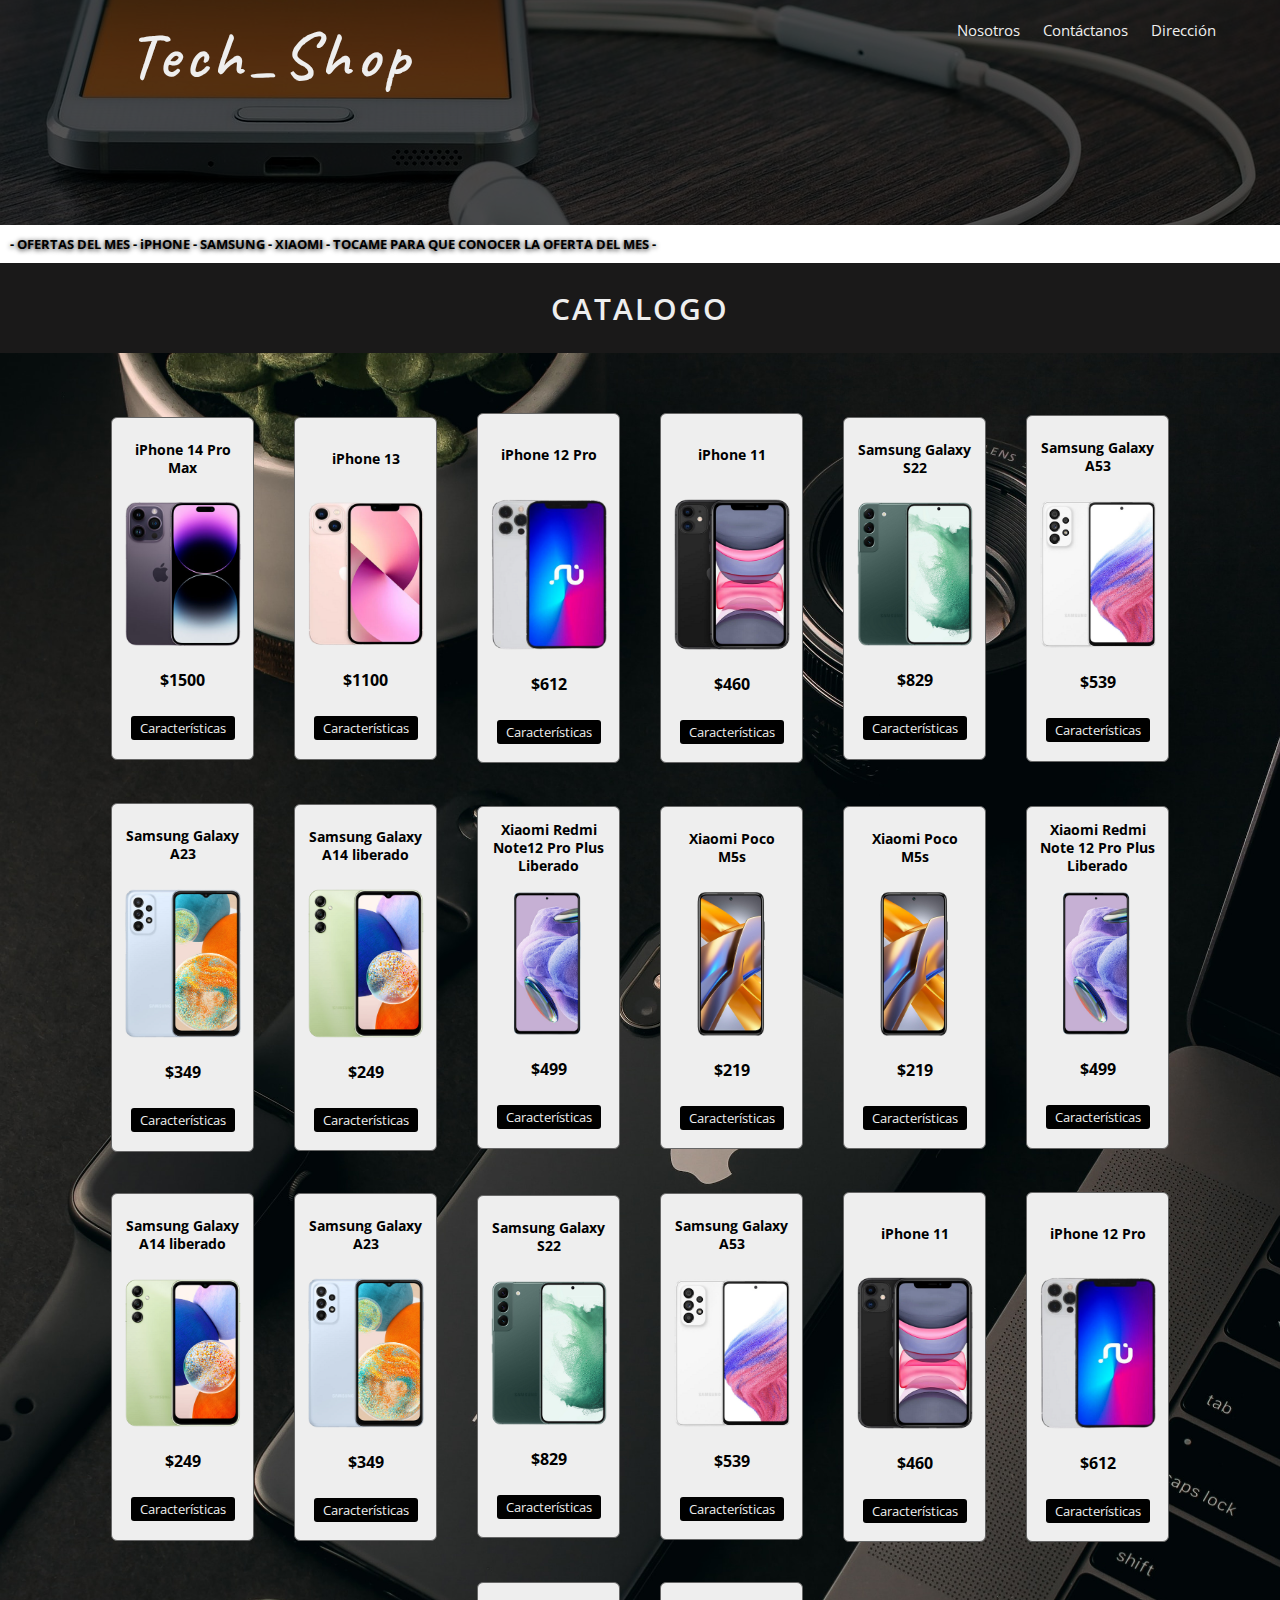
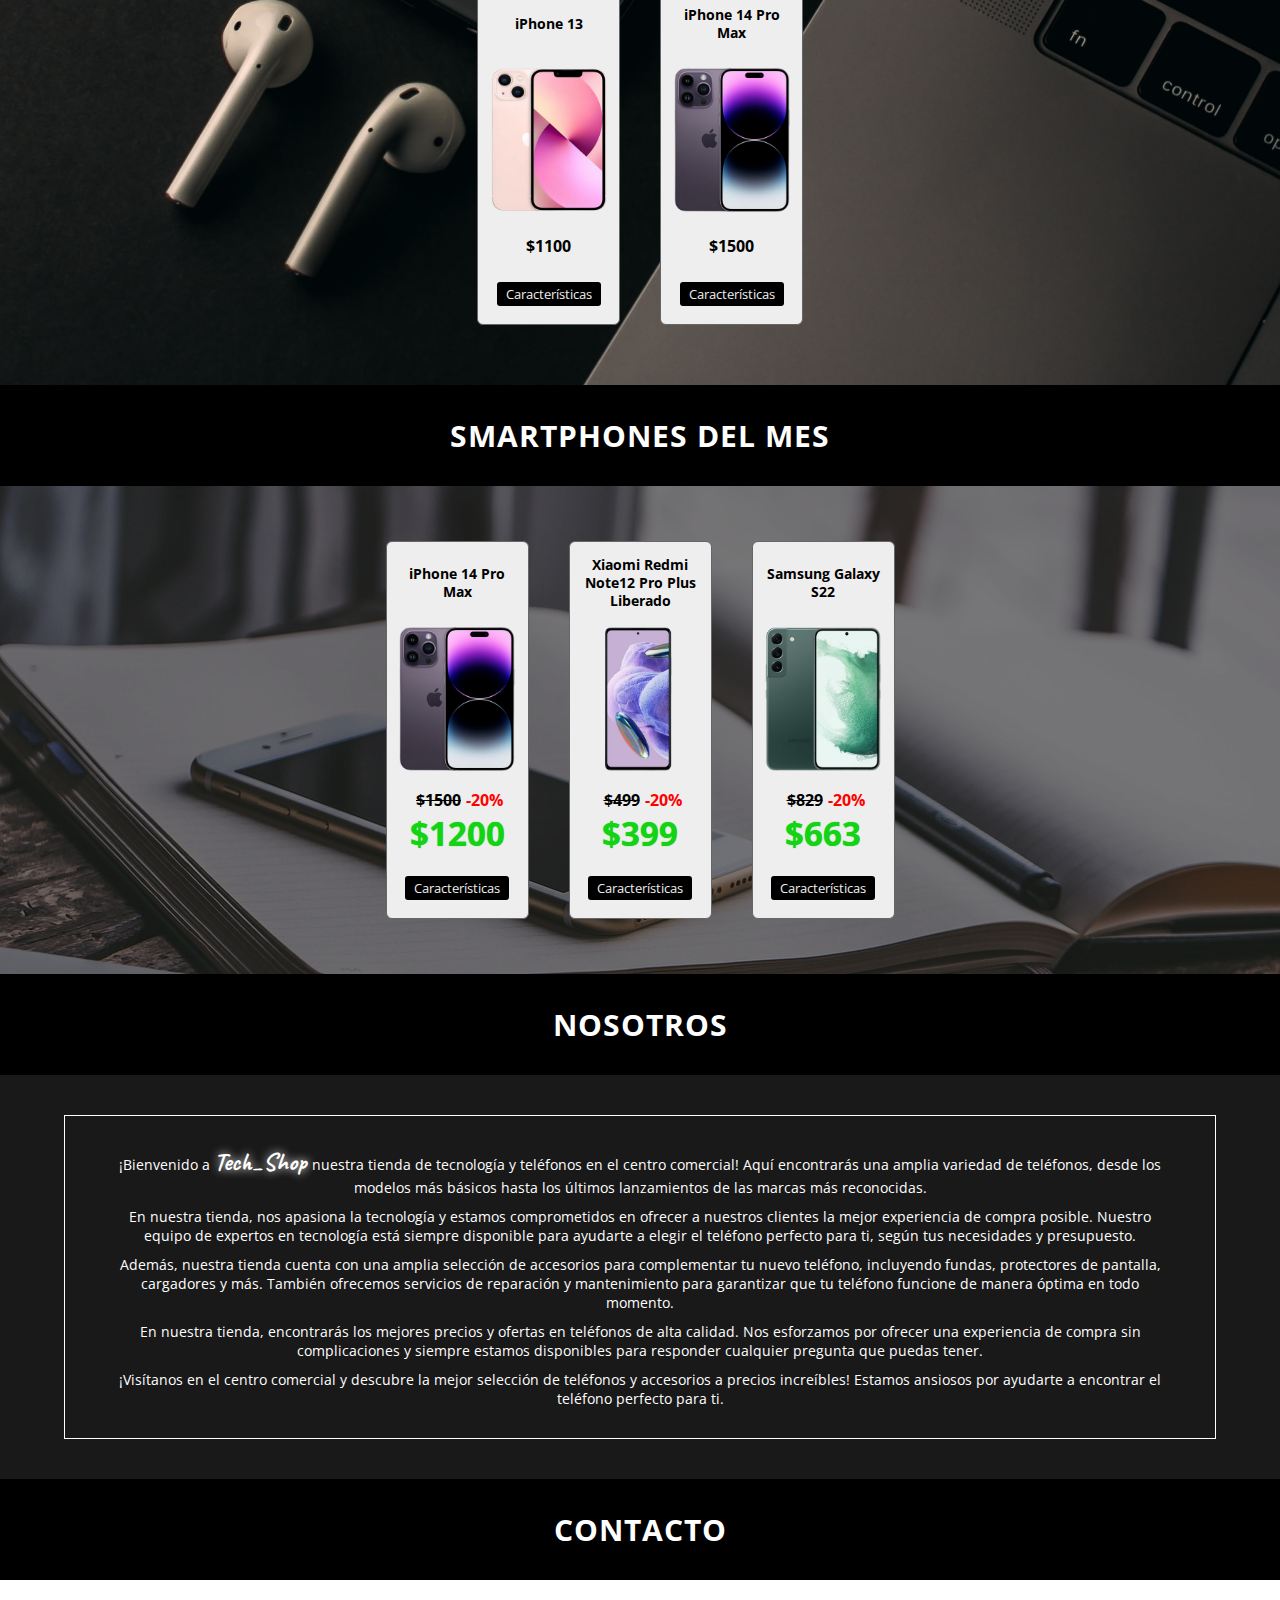
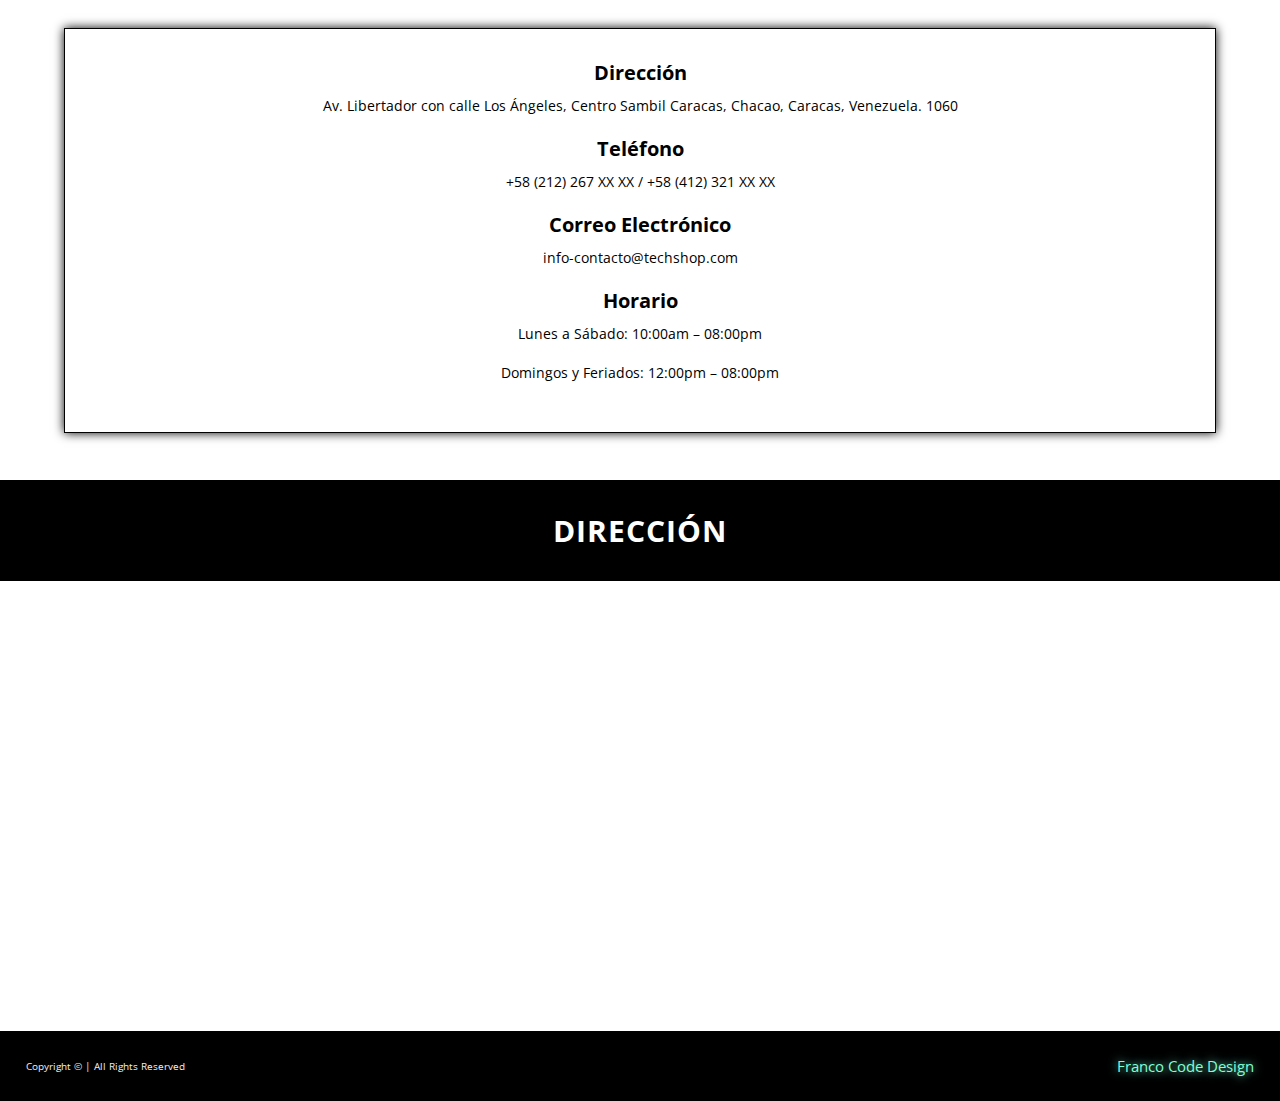
<file: index.html>
<!DOCTYPE html>
<html lang="en">
<head>
    <meta charset="UTF-8">
    <meta http-equiv="X-UA-Compatible" content="IE=edge">
    <meta name="viewport" content="width=device-width, initial-scale=1.0">
    <title>Catálogo</title>

    <!-- CSS linked -->
    <link rel="stylesheet" href="css/style.css">

    <!-- font-awesome linked -->
    <link rel="stylesheet" href="https://cdnjs.cloudflare.com/ajax/libs/font-awesome/6.4.0/css/all.min.css" integrity="sha512-iecdLmaskl7CVkqkXNQ/ZH/XLlvWZOJyj7Yy7tcenmpD1ypASozpmT/E0iPtmFIB46ZmdtAc9eNBvH0H/ZpiBw==" crossorigin="anonymous" referrerpolicy="no-referrer" />

    <!-- Icons Linked -->
    <link href='https://unpkg.com/boxicons@2.1.4/css/boxicons.min.css' rel='stylesheet'>

    <!-- icon link -->
    <link rel="icon" href="images/folletoIco.ico">

</head>
<body>

    <!-- Header Design -->
    <header class="header__main">
        
        <h1>Tech_Shop</h1>
        
        <i class='bx bx-menu' id="menu-icon"></i>

        <nav class="navbar">
            <i class='bx bx-x' id="menu-icon-close"></i>
            <a href="#div__tittle-us">Nosotros</a>
            <a href="#div__tittle-contact">Contáctanos</a>
            <a href="#div__tittle-direction">Dirección</a>
        </nav>

    </header>

    <!-- Slider Design -->
    <div class="div__slider">
        <div class="slider-child">
          <a href="#section-favorite-product"> - OFERTAS DEL MES - iPHONE - SAMSUNG - XIAOMI - TOCAME PARA QUE CONOCER LA OFERTA DEL MES - </a>
        </div>
    </div>

    <!-- H2 Tittle Catalogue -->
    <div class="div__tittle-Catalogue">
        <h2>CATALOGO</h2>
    </div>

    <!-- Section Products Design -->
    <section class="section__products">

        <!-- Products Design -->
        <div class="container-items">

            <div class="items">
                <div class="div_tittle-item">
                    <span class="tittle-item">iPhone 14 Pro Max</span>
                </div>
                <a href="details.html"><img src="images/iPhone-14-Pro-Max-removebg-preview.png" alt="" class="image-item"></a> 
                <span class="price-item">$1500</span>
                <button class="button-item" data-action="button-a" >Características</button>
            </div>

            <div class="items">
                <div class="div_tittle-item">
                    <span class="tittle-item">iPhone 13</span>
                </div>
                <a href="details.html"><img src="images/iPhone-13-removebg-preview.png" alt="" class="image-item"></a> 
                <span class="price-item">$1100</span>
                <button class="button-item" data-action="button-b" >Características</button>
            </div>

            <div class="items">
                <div class="div_tittle-item">
                    <span class="tittle-item">iPhone 12 Pro</span>
                </div>
                <a href="details.html"><img src="images/iPhone-12-Pro-5G-removebg-preview.png" alt="" class="image-item"></a> 
                <span class="price-item">$612</span>
                <button class="button-item">Características</button>
            </div>

            <div class="items">

                <div class="div_tittle-item">
                    <span class="tittle-item">iPhone 11</span>
                </div>
                <a href="details.html"><img src="images/iPhone-11-removebg-preview.png" alt="" class="image-item"></a> 
                <span class="price-item">$460</span>
                <button class="button-item">Características</button>
            
            </div>

            <div class="items">

                <div class="div_tittle-item">
                    <span class="tittle-item">Samsung Galaxy S22</span>
                </div>
                <a href="details.html"><img src="images/Samsung-Galaxy-S22-5G-removebg-preview.png" alt="" class="image-item"></a> 
                <span class="price-item">$829</span>
                <button class="button-item">Características</button>
            
            </div>

            <div class="items">

                <div class="div_tittle-item">
                    <span class="tittle-item">Samsung Galaxy A53</span>
                </div>
                <a href="details.html"><img src="images/Samsung-Galaxy-A53-removebg-preview.png" alt="" class="image-item"></a> 
                <span class="price-item">$539</span>
                <button class="button-item">Características</button>

            </div>

            <div class="items">

                <div class="div_tittle-item">
                    <span class="tittle-item">Samsung Galaxy A23</span>
                </div>
                <a href="details.html"><img src="images/Samsung-Galaxy-A23-5G-removebg-preview.png" alt="" class="image-item"></a> 
                <span class="price-item">$349</span>
                <button class="button-item">Características</button>

            </div>

            <div class="items">

                <div class="div_tittle-item">
                    <span class="tittle-item">Samsung Galaxy A14 liberado</span>
                </div>
                <a href="details.html"><img src="images/Samsung-Galaxy-A14-5G-removebg-preview.png" alt="" class="image-item"></a> 
                <span class="price-item">$249</span>
                <button class="button-item">Características</button>
            
            </div>

            <div class="items">

                <div class="div_tittle-item">
                    <span class="tittle-item">Xiaomi Redmi Note12 Pro Plus Liberado</span> 
                </div>
                <a href="details.html"><img src="images/Xiaomi-Redmi-Note-12-Pro-Plus-5G-removebg-preview.png" alt="" class="image-item"></a> 
                <span class="price-item">$499</span>
                <button class="button-item">Características</button>
            
            </div>

            <div class="items">

                <div class="div_tittle-item">
                    <span class="tittle-item">Xiaomi Poco M5s</span>
                </div>
                <a href="details.html"><img src="images/Xiaomi-Poco-M5s-removebg-preview.png" alt="" class="image-item"></a> 
                <span class="price-item">$219</span>
                <button class="button-item">Características</button>
            
            </div>


            <!-- --------------------------------- -->
            <!-- I´ll repeat same products to fill the stock to looks better -->

            
            <div class="items">

                <div class="div_tittle-item">
                    <span class="tittle-item">Xiaomi Poco M5s</span>
                </div>
                <a href="details.html"><img src="images/Xiaomi-Poco-M5s-removebg-preview.png" alt="" class="image-item"></a> 
                <span class="price-item">$219</span>
                <button class="button-item">Características</button>
            
            </div>
            
            <div class="items">

                <div class="div_tittle-item">
                    <span class="tittle-item">Xiaomi Redmi Note 12 Pro Plus Liberado</span>
                </div>
                <a href="details.html"><img src="images/Xiaomi-Redmi-Note-12-Pro-Plus-5G-removebg-preview.png" alt="" class="image-item"></a> 
                <span class="price-item">$499</span>
                <button class="button-item">Características</button>
            
            </div>

            <div class="items">

                <div class="div_tittle-item">
                    <span class="tittle-item">Samsung Galaxy A14 liberado</span>
                </div>
                <a href="details.html"><img src="images/Samsung-Galaxy-A14-5G-removebg-preview.png" alt="" class="image-item"></a> 
                <span class="price-item">$249</span>
                <button class="button-item">Características</button>
            
            </div>

            <div class="items">

                <div class="div_tittle-item">
                    <span class="tittle-item">Samsung Galaxy A23</span>
                </div>
                <a href="details.html"><img src="images/Samsung-Galaxy-A23-5G-removebg-preview.png" alt="" class="image-item"></a> 
                <span class="price-item">$349</span>
                <button class="button-item">Características</button>
            
            </div>

            <div class="items">

                <div class="div_tittle-item">
                    <span class="tittle-item">Samsung Galaxy S22</span>
                </div>
                <a href="details.html"><img src="images/Samsung-Galaxy-S22-5G-removebg-preview.png" alt="" class="image-item"></a> 
                <span class="price-item">$829</span>
                <button class="button-item">Características</button>
            
            </div>

            <div class="items">

                <div class="div_tittle-item">
                    <span class="tittle-item">Samsung Galaxy A53</span>
                </div>
                <a href="details.html"><img src="images/Samsung-Galaxy-A53-removebg-preview.png" alt="" class="image-item"></a> 
                <span class="price-item">$539</span>
                <button class="button-item">Características</button>
            
            </div>

            <div class="items">

                <div class="div_tittle-item">
                    <span class="tittle-item">iPhone 11</span>
                </div>
                <a href="details.html"><img src="images/iPhone-11-removebg-preview.png" alt="" class="image-item"></a> 
                <span class="price-item">$460</span>
                <button class="button-item">Características</button>
            
            </div>

            <div class="items">

                <div class="div_tittle-item">
                    <span class="tittle-item">iPhone 12 Pro</span>
                </div>
                <a href="details.html"><img src="images/iPhone-12-Pro-5G-removebg-preview.png" alt="" class="image-item"></a> 
                <span class="price-item">$612</span>
                <button class="button-item">Características</button>
            
            </div>

            <div class="items">

                <div class="div_tittle-item">
                    <span class="tittle-item">iPhone 13</span>
                </div>
                <a href="details.html"><img src="images/iPhone-13-removebg-preview.png" alt="" class="image-item"></a> 
                <span class="price-item">$1100</span>
                <button class="button-item" data-action="button-b" >Características</button>
            
            </div>

            <div class="items">

                <div class="div_tittle-item">
                    <span class="tittle-item">iPhone 14 Pro Max</span>
                </div>
                <a href="details.html"><img src="images/iPhone-14-Pro-Max-removebg-preview.png" alt="" class="image-item"></a> 
                <span class="price-item">$1500</span>
                <button class="button-item" data-action="button-a" >Características</button>
            
            </div>

        </div>

    </section>

    <!-- Tittle Favorite Product  -->
    <div class="div__tittle-favorite-product">
        <h2>Smartphones Del Mes</h2>
    </div>

    <!-- Section Favorite Product Design -->
    <section class="section-favorite-product" id="section-favorite-product">

        <div class="div__favorite-product">

            <div class="items">
                <div class="div_tittle-item">
                    <span class="tittle-item">iPhone 14 Pro Max</span>
                </div>
                <img src="images/iPhone-14-Pro-Max-removebg-preview.png" alt="" class="image-item">
                <span class="price-item-favorite">$1500</span><span class="price-discount">-20%</span>
                <span class="price-after-discount">$1200</span>
                <button class="button-item" data-action="button-a" >Características</button>
            </div>

            <div class="items">
                <div class="div_tittle-item">
                    <span class="tittle-item">Xiaomi Redmi Note12 Pro Plus Liberado</span> 
                </div>
                <img src="images/Xiaomi-Redmi-Note-12-Pro-Plus-5G-removebg-preview.png" alt="" class="image-item">
                <span class="price-item-favorite">$499</span><span class="price-discount">-20%</span>
                <span class="price-after-discount">$399</span>
                <button class="button-item">Características</button>
            </div>

            <div class="items">
                <div class="div_tittle-item">
                    <span class="tittle-item">Samsung Galaxy S22</span>
                </div>
                <img src="images/Samsung-Galaxy-S22-5G-removebg-preview.png" alt="" class="image-item">
                <span class="price-item-favorite">$829</span><span class="price-discount">-20%</span>
                <span class="price-after-discount">$663</span>
                <button class="button-item">Características</button>
            </div>

        </div>

    </section>

    <!-- Tittle Us -->
    <div class="div__tittle-us" id="div__tittle-us">
        <h2>Nosotros</h2>
    </div>
    
    <!-- Section Us Design -->
    <section class="section__us">

        <div class="div__us-text">

            <span class="div__us-span-description">¡Bienvenido a <span class="span_tech-shop-name">Tech_Shop </span> nuestra tienda de tecnología y teléfonos en el centro comercial! Aquí encontrarás una amplia variedad de teléfonos, desde los modelos más básicos hasta los últimos lanzamientos de las marcas más reconocidas.</span>

            <span class="div__us-span-description">En nuestra tienda, nos apasiona la tecnología y estamos comprometidos en ofrecer a nuestros clientes la mejor experiencia de compra posible. Nuestro equipo de expertos en tecnología está siempre disponible para ayudarte a elegir el teléfono perfecto para ti, según tus necesidades y presupuesto.</span>

            <span class="div__us-span-description">Además, nuestra tienda cuenta con una amplia selección de accesorios para complementar tu nuevo teléfono, incluyendo fundas, protectores de pantalla, cargadores y más. También ofrecemos servicios de reparación y mantenimiento para garantizar que tu teléfono funcione de manera óptima en todo momento.</span>

            <span class="div__us-span-description">En nuestra tienda, encontrarás los mejores precios y ofertas en teléfonos de alta calidad. Nos esforzamos por ofrecer una experiencia de compra sin complicaciones y siempre estamos disponibles para responder cualquier pregunta que puedas tener.</span>

            <span class="div__us-span-description">¡Visítanos en el centro comercial y descubre la mejor selección de teléfonos y accesorios a precios increíbles! Estamos ansiosos por ayudarte a encontrar el teléfono perfecto para ti.</span>

        </div>
        
    </section>

    <!-- Tittle Contact -->
    <div class="div__tittle-contact" id="div__tittle-contact">
        <h2>Contacto</h2>
    </div>

    <!-- Section Contact Design -->
    <section class="section__contact">

        <div class="div__contact">
            
            <h3>Dirección</h3>
            <span>Av. Libertador con calle Los Ángeles,
                Centro Sambil Caracas, Chacao, Caracas, Venezuela. 1060</span>
            
            <h3>Teléfono</h3>
            <span> +58 (212) 267 XX XX / +58 (412) 321 XX XX </span>

            <h3>Correo Electrónico</h3>
            <span>info-contacto@techshop.com</span>

            <h3>Horario</h3>
            <span>Lunes a Sábado:
                10:00am – 08:00pm</span>

            <span>Domingos y Feriados:
                12:00pm – 08:00pm</span>

        </div>

    </section>

    <!-- Tittle Direction -->
    <div class="div__tittle-direction" id="div__tittle-direction">
        <h2>Dirección</h2>
    </div>

    <!-- Section Direction Design -->
    <section class="section__direction">

        <div class="div__direction">
            <!-- <iframe src="https://www.google.com/maps/embed?pb=!1m18!1m12!1m3!1d3923.1350216943824!2d-66.8558130271158!3d10.490020734777836!2m3!1f0!2f0!3f0!3m2!1i1024!2i768!4f13.1!3m3!1m2!1s0x8c2a593ce2e6629b%3A0xa0a7f3589cd07134!2sCentro%20Sambil%20Chacao!5e0!3m2!1ses!2sve!4v1684417754671!5m2!1ses!2sve" width="400" height="300" style="border:0;" allowfullscreen="" loading="lazy" referrerpolicy="no-referrer-when-downgrade"></iframe> -->
            <iframe src="https://www.google.com/maps/embed?pb=!1m18!1m12!1m3!1d3923.1350216943824!2d-66.8558130271158!3d10.490020734777836!2m3!1f0!2f0!3f0!3m2!1i1024!2i768!4f13.1!3m3!1m2!1s0x8c2a593ce2e6629b%3A0xa0a7f3589cd07134!2sCentro%20Sambil%20Chacao!5e0!3m2!1ses!2sve!4v1684417754671!5m2!1ses!2sve" style="border:0;" allowfullscreen="" loading="lazy" referrerpolicy="no-referrer-when-downgrade"></iframe>
        </div>      

    </section>

    <!-- Footer Design -->
    <footer class="footer">

        <p class="copy-right">Copyright &copy; | All Rights Reserved</p>

        <p><a href="https://francodimas.github.io/GitHub-Portfolio/">Franco Code Design</a></p>

    </footer>

    <!-- JavaScript Linked Files -->
    <script src="js/script.js"></script>

</body>
</html>
</file>
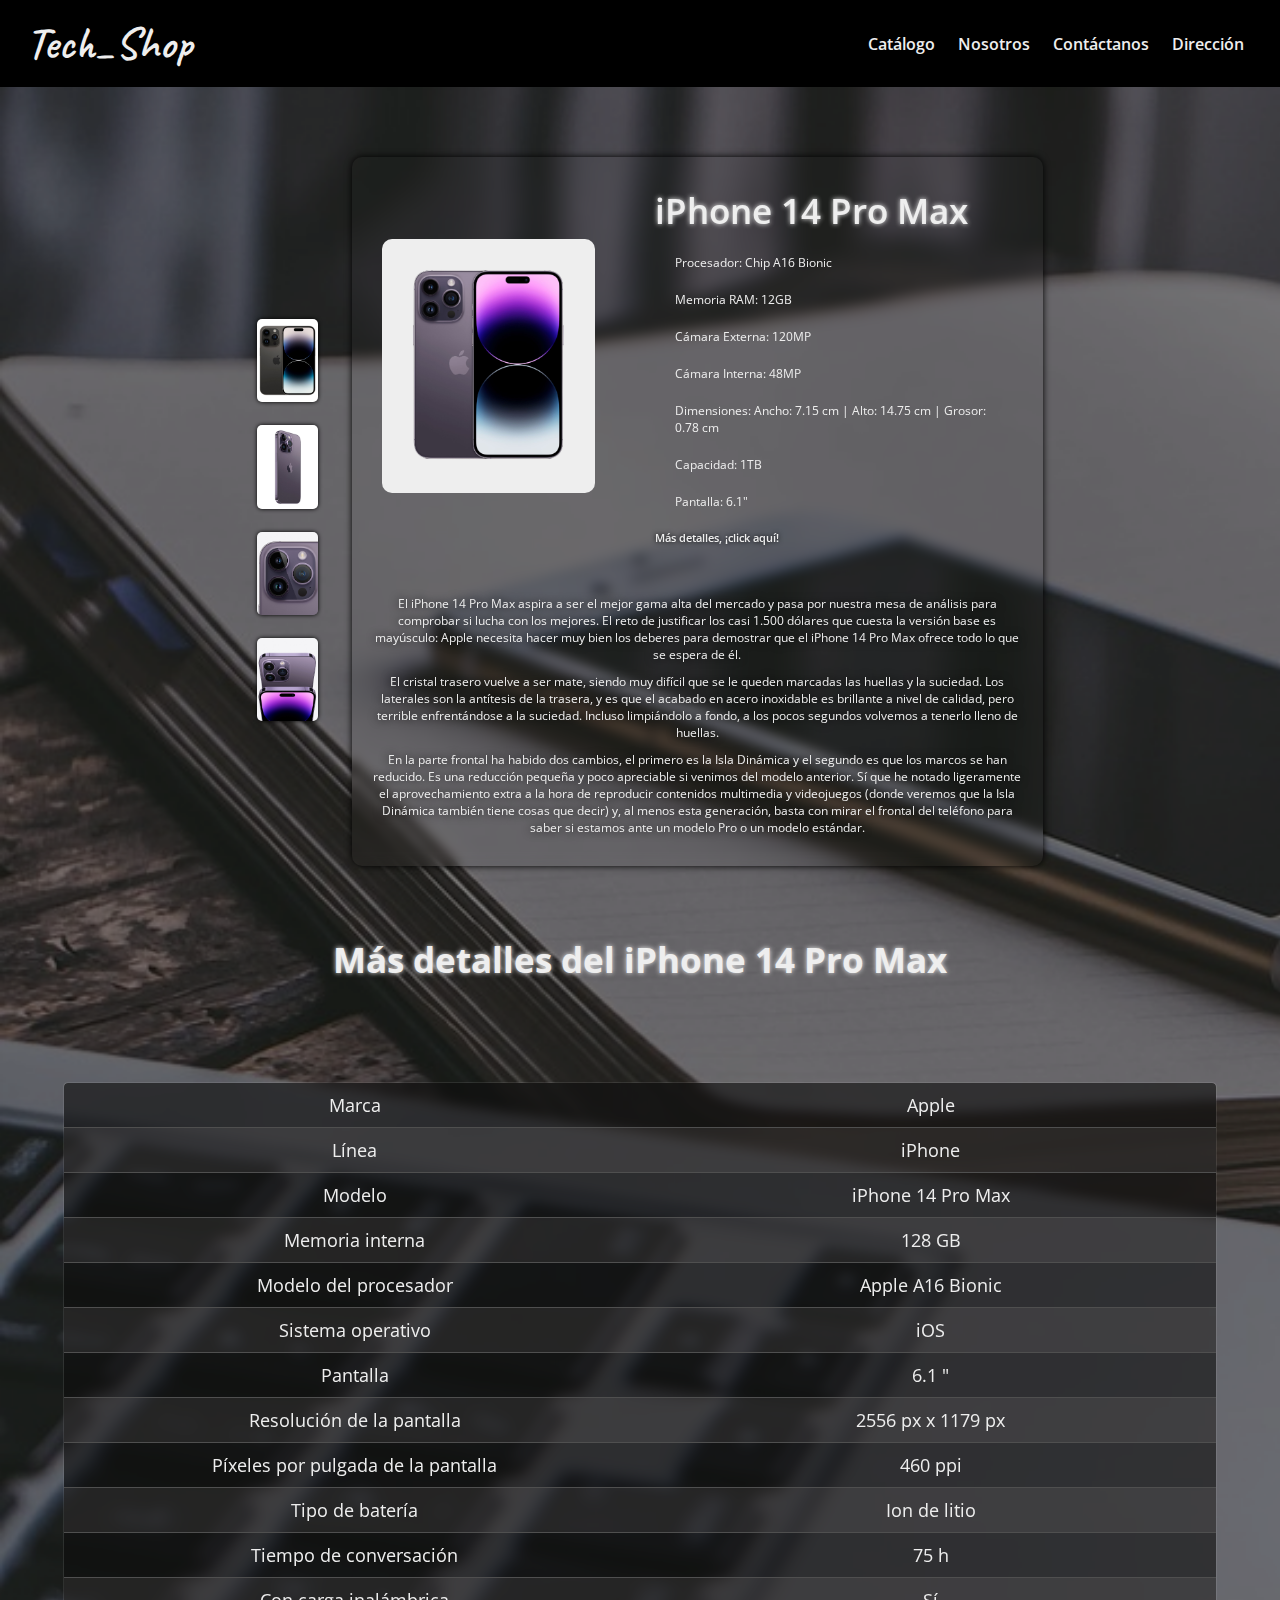
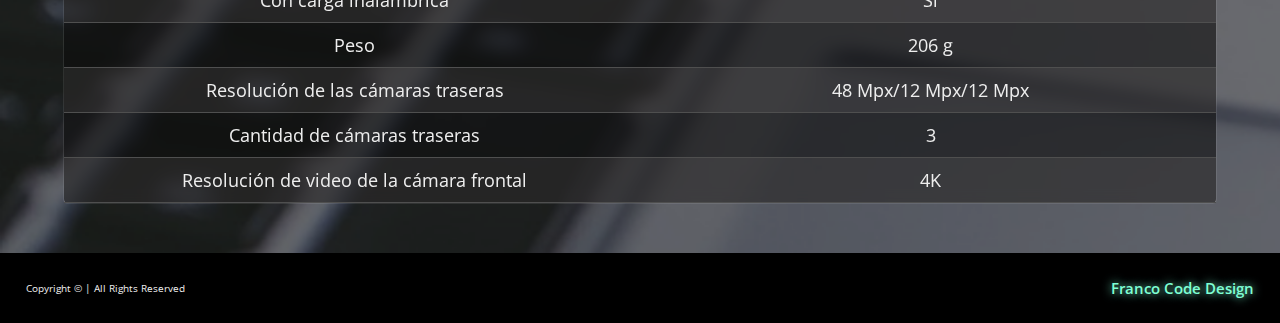
<file: details.html>
<!DOCTYPE html>
<html lang="en">
<head>
    <meta charset="UTF-8">
    <meta http-equiv="X-UA-Compatible" content="IE=edge">
    <meta name="viewport" content="width=device-width, initial-scale=1.0">

    <title>Más Detalles</title>

    <!-- Page Icon -->
    <link href='https://unpkg.com/boxicons@2.1.4/css/boxicons.min.css' rel='stylesheet'>

    <!-- CSS Linked -->
    <link rel="stylesheet" type="text/css" href="css/style2.css">

    <!-- LightBox Script linked -->
    <link rel="stylesheet" type="text/css" href="css/lightbox.css">

    <!-- icon link -->
    <link rel="icon" href="images/folletoIco.ico">

</head>
<body>

    <!-- Header Design -->
    <header class="header__catalogue">
        
        <h1>Tech_Shop</h1>

        <i class='bx bx-menu' id="menu-icon"></i>

        <nav class="navbar">
            <i class='bx bx-x' id="menu-icon-close"></i>
            <a href="index.html">Catálogo</a>
            <a href="index.html#div__tittle-us">Nosotros</a>
            <a href="index.html#div__tittle-contact">Contáctanos</a>
            <a href="index.html#div__tittle-direction">Dirección</a>
        </nav>

    </header>
    
    <!-- Catalogue Design -->
    <section class="section__catalogue">

        <div class="div__images-model">
            <a href="images/iphone-14-others-1.jpg" data-lightbox="My Gallery"><img src="images/iphone-14-others-1.jpg"></a>
            <a href="images/iphone-14-others-2.jpg" data-lightbox="My Gallery"><img src="images/iphone-14-others-2.jpg"></a>
            <a href="images/iphone-14-others-3.jpg" data-lightbox="My Gallery"><img src="images/iphone-14-others-3.jpg"></a>
            <a href="images/iphone-14-others-4.jpg" data-lightbox="My Gallery"><img src="images/iphone-14-others-4.jpg"></a>
        </div>

        <div class="div__catalogue">


            <div class="div__description-main">

                <h2 class="h2-tittle-iphone-responsive">iPhone 14 Pro Max</h2>

                <div class="div__image-phone-selected">
                    <img src="images/iPhone-14-test-2.png">
                </div>

                <div class="div__description-secondary">

                    <h2>iPhone 14 Pro Max</h2>

                    <div class="div__images-model-responsive">
                        <a href="images/iphone-14-others-1.jpg" data-lightbox="My Gallery"><img src="images/iphone-14-others-1.jpg"></a>
                        <a href="images/iphone-14-others-2.jpg" data-lightbox="My Gallery"><img src="images/iphone-14-others-2.jpg"></a>
                        <a href="images/iphone-14-others-3.jpg" data-lightbox="My Gallery"><img src="images/iphone-14-others-3.jpg"></a>
                        <a href="images/iphone-14-others-4.jpg" data-lightbox="My Gallery"><img src="images/iphone-14-others-4.jpg"></a>
                        <a href="images/iphone-14-others-5.jpg" data-lightbox="My Gallery"><img src="images/iphone-14-others-5.jpg"></a>
                        <a href="images/iphone-14-others-6.jpg" data-lightbox="My Gallery"><img src="images/iphone-14-others-6.jpg"></a>
                    </div>

                    <span class="span__description">Procesador: Chip A16 Bionic</span>
                    <span class="span__description">Memoria RAM: 12GB</span>
                    <span class="span__description">Cámara Externa: 120MP</span>
                    <span class="span__description">Cámara Interna: 48MP</span>
                    <span class="span__description">Dimensiones: Ancho: 7.15 cm | Alto: 14.75 cm | Grosor: 0.78 cm</span>
                    <span class="span__description">Capacidad: 1TB</span>
                    <span class="span__description">Pantalla: 6.1"</span>
                    <span class="span__description-a"><a href="#section__more-details">Más detalles, ¡click aquí!</a></span>
                    


                </div>

            </div>

            <div class="div__description-p">
                <p>El iPhone 14 Pro Max aspira a ser el mejor gama alta del mercado y pasa por nuestra mesa de análisis para comprobar si lucha con los mejores. El reto de justificar los casi 1.500 dólares que cuesta la versión base es mayúsculo: Apple necesita hacer muy bien los deberes para demostrar que el iPhone 14 Pro Max ofrece todo lo que se espera de él.</p>
                <p>El cristal trasero vuelve a ser mate, siendo muy difícil que se le queden marcadas las huellas y la suciedad. Los laterales son la antítesis de la trasera, y es que el acabado en acero inoxidable es brillante a nivel de calidad, pero terrible enfrentándose a la suciedad. Incluso limpiándolo a fondo, a los pocos segundos volvemos a tenerlo lleno de huellas.</p>
                <p>En la parte frontal ha habido dos cambios, el primero es la Isla Dinámica y el segundo es que los marcos se han reducido. Es una reducción pequeña y poco apreciable si venimos del modelo anterior. Sí que he notado ligeramente el aprovechamiento extra a la hora de reproducir contenidos multimedia y videojuegos (donde veremos que la Isla Dinámica también tiene cosas que decir) y, al menos esta generación, basta con mirar el frontal del teléfono para saber si estamos ante un modelo Pro o un modelo estándar.</p>
            </div>

        </div>

    </section>

    <!-- More Details Design -->
    <section class="section__more-details" id="section__more-details">

        <h1>Más detalles del iPhone 14 Pro Max</h1>

            <div class="div__table">

                <table>
                    <tr>
                        <td>Marca</td>
                        <td>Apple</td>
                    </tr>
                    <tr>
                        <td>Línea</td>
                        <td>iPhone</td>
                    </tr>
                    <tr>
                        <td>Modelo</td>
                        <td>iPhone 14 Pro Max</td>
                    </tr>
                    <tr>
                        <td>Memoria interna</td>
                        <td>128 GB</td>
                    </tr>
                    <tr>
                        <td>Modelo del procesador</td>
                        <td>Apple A16 Bionic</td>
                    </tr>
                    <tr>
                        <td>Sistema operativo</td>
                        <td>iOS</td>
                    </tr>
                    <tr>
                        <td>Pantalla</td>
                        <td>6.1 "</td>
                    </tr>
                    <tr>
                        <td>Resolución de la pantalla</td>
                        <td>2556 px x 1179 px</td>
                    </tr>
                    <tr>
                        <td>Píxeles por pulgada de la pantalla</td>
                        <td>460 ppi</td>
                    </tr>
                    <tr>
                        <td>Tipo de batería</td>
                        <td>Ion de litio</td>
                    </tr>
                    <tr>
                        <td>Tiempo de conversación</td>
                        <td>75 h</td>
                    </tr>
                    <tr>
                        <td>Con carga inalámbrica</td>
                        <td>Sí</td>
                    </tr>
                    <tr>
                        <td>Peso</td>
                        <td>206 g</td>
                    </tr>
                    <tr>
                        <td>Resolución de las cámaras traseras</td>
                        <td>48 Mpx/12 Mpx/12 Mpx</td>
                    </tr>
                    <tr>
                        <td>Cantidad de cámaras traseras</td>
                        <td>3</td>
                    </tr>
                    <tr>
                        <td>Resolución de video de la cámara frontal</td>
                        <td>4K</td>
                    </tr>
                </table>

            </div>

    </section>
    
    <!-- Footer Design -->
    <footer class="footer">

            <p class="copy-right">Copyright &copy; | All Rights Reserved</p>

            <p><a href="https://francocode.000webhostapp.com">Franco Code Design</a></p>

    </footer>

    <!-- JavaScript Linked Files -->
    <script type="text/javascript" src="js/lightbox-plus-jquery.js"></script>
    <script src="js/scriptDetails.js"></script>
    
</body>
</html>
</file>
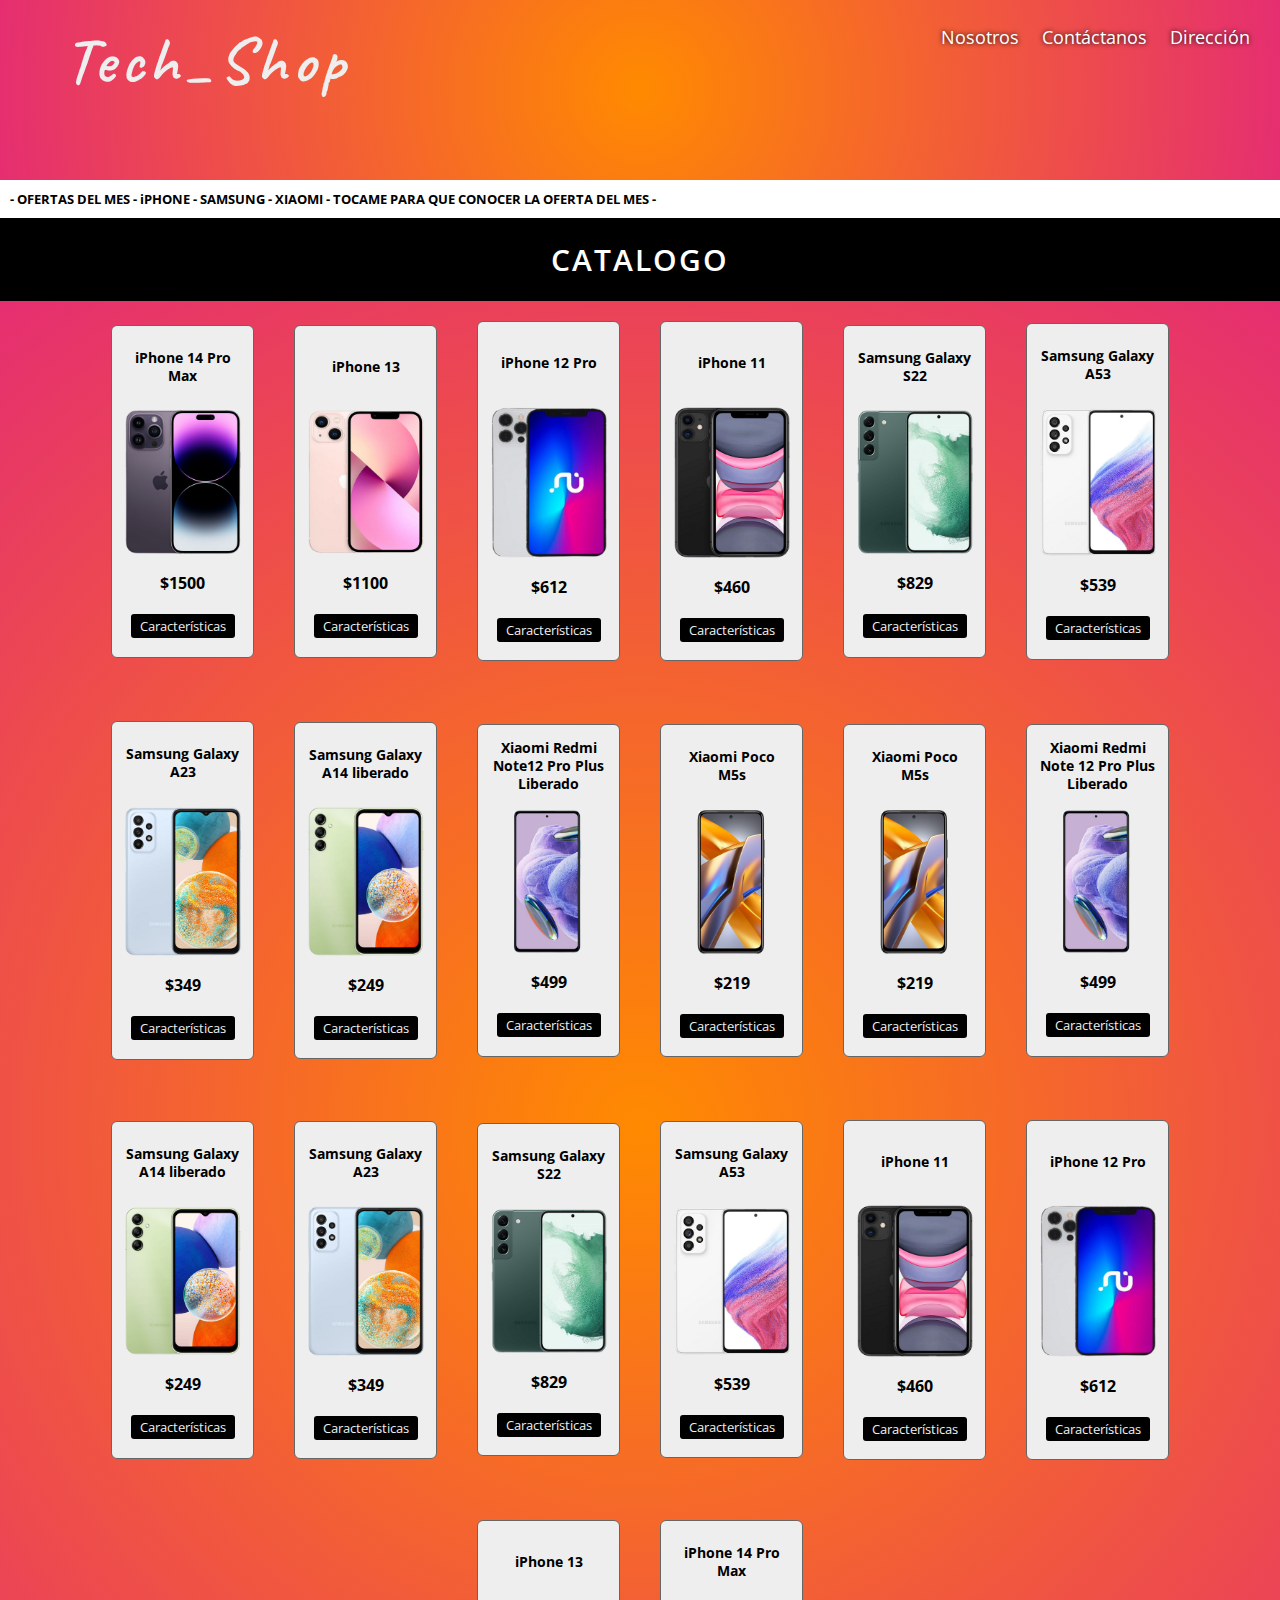
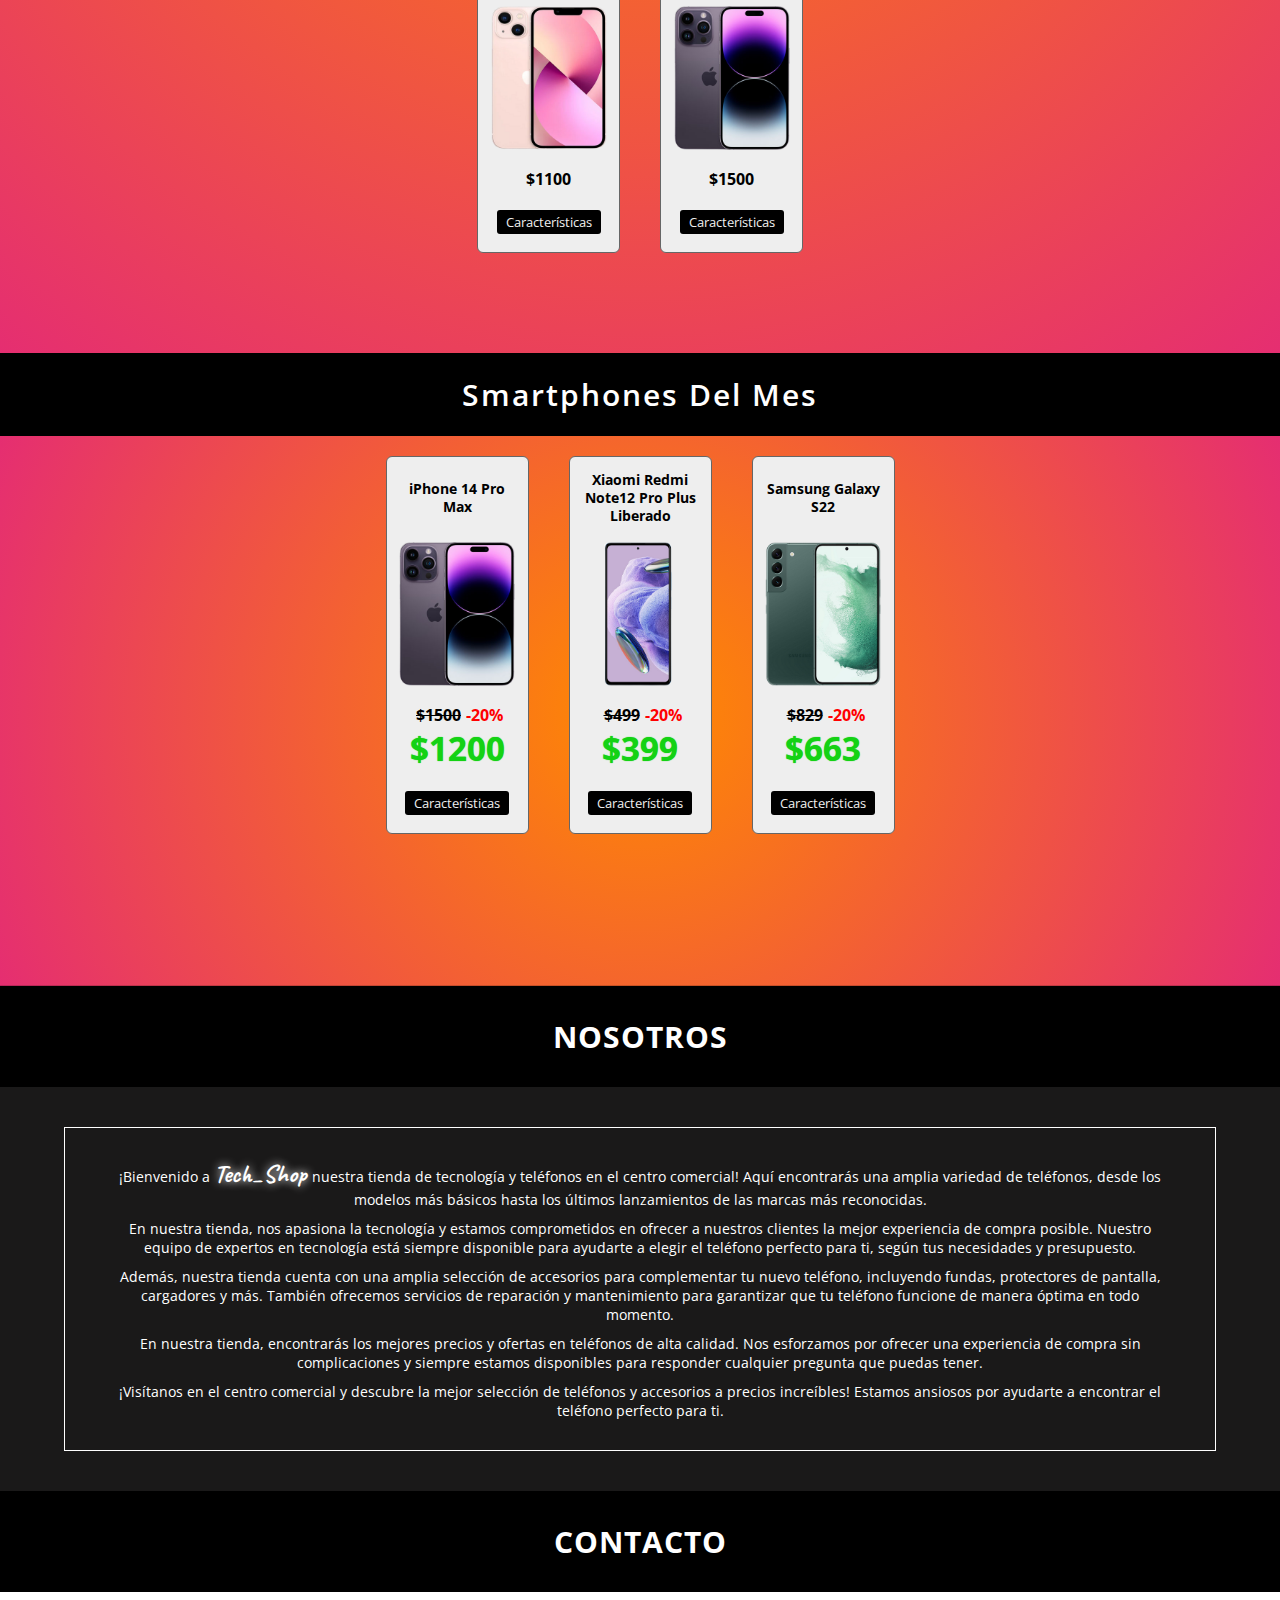
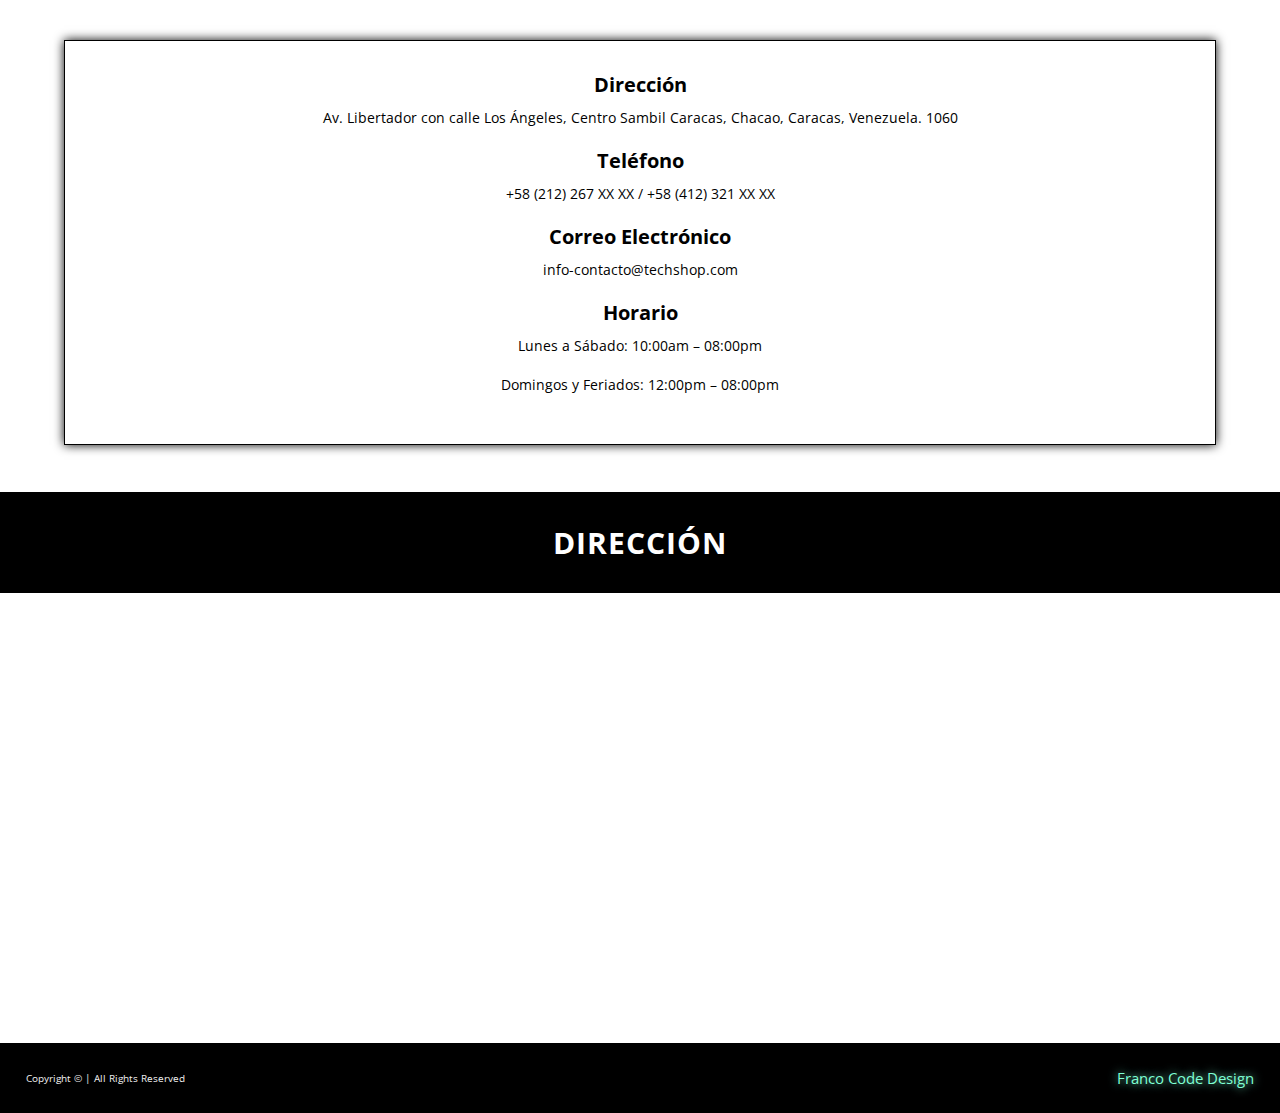
<file: indexModificado.html>
<!DOCTYPE html>
<html lang="en">
<head>
    <meta charset="UTF-8">
    <meta http-equiv="X-UA-Compatible" content="IE=edge">
    <meta name="viewport" content="width=device-width, initial-scale=1.0">
    <title>Catálogo</title>

    <!-- CSS linked -->
    <link rel="stylesheet" href="css/styleCopyDifferentColors.css">

    <!-- font-awesome linked -->
    <link rel="stylesheet" href="https://cdnjs.cloudflare.com/ajax/libs/font-awesome/6.4.0/css/all.min.css" integrity="sha512-iecdLmaskl7CVkqkXNQ/ZH/XLlvWZOJyj7Yy7tcenmpD1ypASozpmT/E0iPtmFIB46ZmdtAc9eNBvH0H/ZpiBw==" crossorigin="anonymous" referrerpolicy="no-referrer" />

    <!-- icon link -->
    <link rel="icon" href="images/folletoIco.ico">

</head>
<body>

    <!-- Header Design -->
    <header class="header__main">
        <h1>Tech_Shop</h1>
        <nav>
            <a href="#div__tittle-us">Nosotros</a>
            <a href="#div__tittle-contact">Contáctanos</a>
            <a href="#div__tittle-direction">Dirección</a>
        </nav>
    </header>

    <!-- Slider Design -->
    <div class="div__slider">
        <div class="slider-child">
          <a href="#section-favorite-product"> - OFERTAS DEL MES - iPHONE - SAMSUNG - XIAOMI - TOCAME PARA QUE CONOCER LA OFERTA DEL MES - </a>
        </div>
    </div>

    <!-- H2 Tittle Catalogue -->
    <div class="div__tittle-Catalogue">
        <h2>CATALOGO</h2>
    </div>

    <!-- Section Products Design -->
    <section class="section__products">

        <!-- Products Design -->
        <div class="container-items">


            <div class="items">
                <div class="div_tittle-item">
                    <span class="tittle-item">iPhone 14 Pro Max</span>
                </div>
                <img src="images/iPhone-14-Pro-Max-removebg-preview.png" alt="" class="image-item">
                <span class="price-item">$1500</span>
                <button class="button-item" data-action="button-a" >Características</button>
            </div>

            <div class="items">

                <div class="div_tittle-item">
                    <span class="tittle-item">iPhone 13</span>
                </div>
                <img src="images/iPhone-13-removebg-preview.png" alt="" class="image-item">
                <span class="price-item">$1100</span>
                <button class="button-item" data-action="button-b" >Características</button>
            
            </div>

            <div class="items">

                <div class="div_tittle-item">
                    <span class="tittle-item">iPhone 12 Pro</span>
                </div>
                <img src="images/iPhone-12-Pro-5G-removebg-preview.png" alt="" class="image-item">
                <span class="price-item">$612</span>
                <button class="button-item">Características</button>
            
            </div>

            <div class="items">

                <div class="div_tittle-item">
                    <span class="tittle-item">iPhone 11</span>
                </div>
                <img src="images/iPhone-11-removebg-preview.png" alt="" class="image-item">
                <span class="price-item">$460</span>
                <button class="button-item">Características</button>
            
            </div>

            <div class="items">

                <div class="div_tittle-item">
                    <span class="tittle-item">Samsung Galaxy S22</span>
                </div>
                <img src="images/Samsung-Galaxy-S22-5G-removebg-preview.png" alt="" class="image-item">
                <span class="price-item">$829</span>
                <button class="button-item">Características</button>
            
            </div>

            <div class="items">

                <div class="div_tittle-item">
                    <span class="tittle-item">Samsung Galaxy A53</span>
                </div>
                <img src="images/Samsung-Galaxy-A53-removebg-preview.png" alt="" class="image-item">
                <span class="price-item">$539</span>
                <button class="button-item">Características</button>

            </div>

            <div class="items">

                <div class="div_tittle-item">
                    <span class="tittle-item">Samsung Galaxy A23</span>
                </div>
                <img src="images/Samsung-Galaxy-A23-5G-removebg-preview.png" alt="" class="image-item">
                <span class="price-item">$349</span>
                <button class="button-item">Características</button>

            </div>

            <div class="items">

                <div class="div_tittle-item">
                    <span class="tittle-item">Samsung Galaxy A14 liberado</span>
                </div>
                <img src="images/Samsung-Galaxy-A14-5G-removebg-preview.png" alt="" class="image-item">
                <span class="price-item">$249</span>
                <button class="button-item">Características</button>
            
            </div>

            <div class="items">

                <div class="div_tittle-item">
                    <span class="tittle-item">Xiaomi Redmi Note12 Pro Plus Liberado</span> 
                </div>
                <img src="images/Xiaomi-Redmi-Note-12-Pro-Plus-5G-removebg-preview.png" alt="" class="image-item">
                <span class="price-item">$499</span>
                <button class="button-item">Características</button>
            
            </div>

            <div class="items">

                <div class="div_tittle-item">
                    <span class="tittle-item">Xiaomi Poco M5s</span>
                </div>
                <img src="images/Xiaomi-Poco-M5s-removebg-preview.png" alt="" class="image-item">
                <span class="price-item">$219</span>
                <button class="button-item">Características</button>
            
            </div>


            <!-- --------------------------------- -->
            <!-- I´ll repeat same products to fill the stock to looks better -->

            
            <div class="items">

                <div class="div_tittle-item">
                    <span class="tittle-item">Xiaomi Poco M5s</span>
                </div>
                <img src="images/Xiaomi-Poco-M5s-removebg-preview.png" alt="" class="image-item">
                <span class="price-item">$219</span>
                <button class="button-item">Características</button>
            
            </div>
            
            <div class="items">

                <div class="div_tittle-item">
                    <span class="tittle-item">Xiaomi Redmi Note 12 Pro Plus Liberado</span>
                </div>
                <img src="images/Xiaomi-Redmi-Note-12-Pro-Plus-5G-removebg-preview.png" alt="" class="image-item">
                <span class="price-item">$499</span>
                <button class="button-item">Características</button>
            
            </div>

            <div class="items">

                <div class="div_tittle-item">
                    <span class="tittle-item">Samsung Galaxy A14 liberado</span>
                </div>
                <img src="images/Samsung-Galaxy-A14-5G-removebg-preview.png" alt="" class="image-item">
                <span class="price-item">$249</span>
                <button class="button-item">Características</button>
            
            </div>

            <div class="items">

                <div class="div_tittle-item">
                    <span class="tittle-item">Samsung Galaxy A23</span>
                </div>
                <img src="images/Samsung-Galaxy-A23-5G-removebg-preview.png" alt="" class="image-item">
                <span class="price-item">$349</span>
                <button class="button-item">Características</button>
            
            </div>

            <div class="items">

                <div class="div_tittle-item">
                    <span class="tittle-item">Samsung Galaxy S22</span>
                </div>
                <img src="images/Samsung-Galaxy-S22-5G-removebg-preview.png" alt="" class="image-item">
                <span class="price-item">$829</span>
                <button class="button-item">Características</button>
            
            </div>

            <div class="items">

                <div class="div_tittle-item">
                    <span class="tittle-item">Samsung Galaxy A53</span>
                </div>
                <img src="images/Samsung-Galaxy-A53-removebg-preview.png" alt="" class="image-item">
                <span class="price-item">$539</span>
                <button class="button-item">Características</button>
            
            </div>

            <div class="items">

                <div class="div_tittle-item">
                    <span class="tittle-item">iPhone 11</span>
                </div>
                <img src="images/iPhone-11-removebg-preview.png" alt="" class="image-item">
                <span class="price-item">$460</span>
                <button class="button-item">Características</button>
            
            </div>

            <div class="items">

                <div class="div_tittle-item">
                    <span class="tittle-item">iPhone 12 Pro</span>
                </div>
                <img src="images/iPhone-12-Pro-5G-removebg-preview.png" alt="" class="image-item">
                <span class="price-item">$612</span>
                <button class="button-item">Características</button>
            
            </div>

            <div class="items">

                <div class="div_tittle-item">
                    <span class="tittle-item">iPhone 13</span>
                </div>
                <img src="images/iPhone-13-removebg-preview.png" alt="" class="image-item">
                <span class="price-item">$1100</span>
                <button class="button-item" data-action="button-b" >Características</button>
            
            </div>

            <div class="items">

                <div class="div_tittle-item">
                    <span class="tittle-item">iPhone 14 Pro Max</span>
                </div>
                <img src="images/iPhone-14-Pro-Max-removebg-preview.png" alt="" class="image-item">
                <span class="price-item">$1500</span>
                <button class="button-item" data-action="button-a" >Características</button>
            
            </div>

        </div>

    </section>

    <!-- Tittle Favorite Product  -->
    <div class="div__tittle-favorite-product">
        <h2>Smartphones Del Mes</h2>
    </div>

    <!-- Section Favorite Product Design -->
    <section class="section-favorite-product" id="section-favorite-product">

        <div class="div__favorite-product">

            <div class="items">
                <div class="div_tittle-item">
                    <span class="tittle-item">iPhone 14 Pro Max</span>
                </div>
                <img src="images/iPhone-14-Pro-Max-removebg-preview.png" alt="" class="image-item">
                <span class="price-item-favorite">$1500</span><span class="price-discount">-20%</span>
                <span class="price-after-discount">$1200</span>
                <button class="button-item" data-action="button-a" >Características</button>
            </div>

            <div class="items">
                <div class="div_tittle-item">
                    <span class="tittle-item">Xiaomi Redmi Note12 Pro Plus Liberado</span> 
                </div>
                <img src="images/Xiaomi-Redmi-Note-12-Pro-Plus-5G-removebg-preview.png" alt="" class="image-item">
                <span class="price-item-favorite">$499</span><span class="price-discount">-20%</span>
                <span class="price-after-discount">$399</span>
                <button class="button-item">Características</button>
            </div>

            <div class="items">
                <div class="div_tittle-item">
                    <span class="tittle-item">Samsung Galaxy S22</span>
                </div>
                <img src="images/Samsung-Galaxy-S22-5G-removebg-preview.png" alt="" class="image-item">
                <span class="price-item-favorite">$829</span><span class="price-discount">-20%</span>
                <span class="price-after-discount">$663</span>
                <button class="button-item">Características</button>
            </div>

        </div>

    </section>

    <!-- Tittle Us -->
    <div class="div__tittle-us" id="div__tittle-us">
        <h2>Nosotros</h2>
    </div>
    
    <!-- Section Us Design -->
    <section class="section__us">

        <div class="div__us-text">

            <span class="div__us-span-description">¡Bienvenido a <span class="span_tech-shop-name">Tech_Shop </span> nuestra tienda de tecnología y teléfonos en el centro comercial! Aquí encontrarás una amplia variedad de teléfonos, desde los modelos más básicos hasta los últimos lanzamientos de las marcas más reconocidas.</span>

            <span class="div__us-span-description">En nuestra tienda, nos apasiona la tecnología y estamos comprometidos en ofrecer a nuestros clientes la mejor experiencia de compra posible. Nuestro equipo de expertos en tecnología está siempre disponible para ayudarte a elegir el teléfono perfecto para ti, según tus necesidades y presupuesto.</span>

            <span class="div__us-span-description">Además, nuestra tienda cuenta con una amplia selección de accesorios para complementar tu nuevo teléfono, incluyendo fundas, protectores de pantalla, cargadores y más. También ofrecemos servicios de reparación y mantenimiento para garantizar que tu teléfono funcione de manera óptima en todo momento.</span>

            <span class="div__us-span-description">En nuestra tienda, encontrarás los mejores precios y ofertas en teléfonos de alta calidad. Nos esforzamos por ofrecer una experiencia de compra sin complicaciones y siempre estamos disponibles para responder cualquier pregunta que puedas tener.</span>

            <span class="div__us-span-description">¡Visítanos en el centro comercial y descubre la mejor selección de teléfonos y accesorios a precios increíbles! Estamos ansiosos por ayudarte a encontrar el teléfono perfecto para ti.</span>

        </div>
        
    </section>

    <!-- Tittle Contact -->
    <div class="div__tittle-contact" id="div__tittle-contact">
        <h2>Contacto</h2>
    </div>

    <!-- Section Contact Design -->
    <section class="section__contact">

        <div class="div__contact">
            
            <h3>Dirección</h3>
            <span>Av. Libertador con calle Los Ángeles,
                Centro Sambil Caracas, Chacao, Caracas, Venezuela. 1060</span>
            
            <h3>Teléfono</h3>
            <span> +58 (212) 267 XX XX / +58 (412) 321 XX XX </span>

            <h3>Correo Electrónico</h3>
            <span>info-contacto@techshop.com</span>

            <h3>Horario</h3>
            <span>Lunes a Sábado:
                10:00am – 08:00pm</span>

            <span>Domingos y Feriados:
                12:00pm – 08:00pm</span>

        </div>

    </section>

    <!-- Tittle Direction -->
    <div class="div__tittle-direction" id="div__tittle-direction">
        <h2>Dirección</h2>
    </div>

    <!-- Section Direction Design -->
    <section class="section__direction">

        <div class="div__direction">
            <!-- <iframe src="https://www.google.com/maps/embed?pb=!1m18!1m12!1m3!1d3923.1350216943824!2d-66.8558130271158!3d10.490020734777836!2m3!1f0!2f0!3f0!3m2!1i1024!2i768!4f13.1!3m3!1m2!1s0x8c2a593ce2e6629b%3A0xa0a7f3589cd07134!2sCentro%20Sambil%20Chacao!5e0!3m2!1ses!2sve!4v1684417754671!5m2!1ses!2sve" width="400" height="300" style="border:0;" allowfullscreen="" loading="lazy" referrerpolicy="no-referrer-when-downgrade"></iframe> -->
            <iframe src="https://www.google.com/maps/embed?pb=!1m18!1m12!1m3!1d3923.1350216943824!2d-66.8558130271158!3d10.490020734777836!2m3!1f0!2f0!3f0!3m2!1i1024!2i768!4f13.1!3m3!1m2!1s0x8c2a593ce2e6629b%3A0xa0a7f3589cd07134!2sCentro%20Sambil%20Chacao!5e0!3m2!1ses!2sve!4v1684417754671!5m2!1ses!2sve" style="border:0;" allowfullscreen="" loading="lazy" referrerpolicy="no-referrer-when-downgrade"></iframe>
        </div>      

    </section>

    <!-- Footer Design -->
    <footer class="footer">

        <p class="copy-right">Copyright &copy; | All Rights Reserved</p>

        <p><a href="https://francodimas.github.io/GitHub-Portfolio/index.html">Franco Code Design</a></p>

    </footer>

    <!-- JavaScript Linked Files -->
    <script src="js/scriptModificado.js"></script>

</body>
</html>
</file>
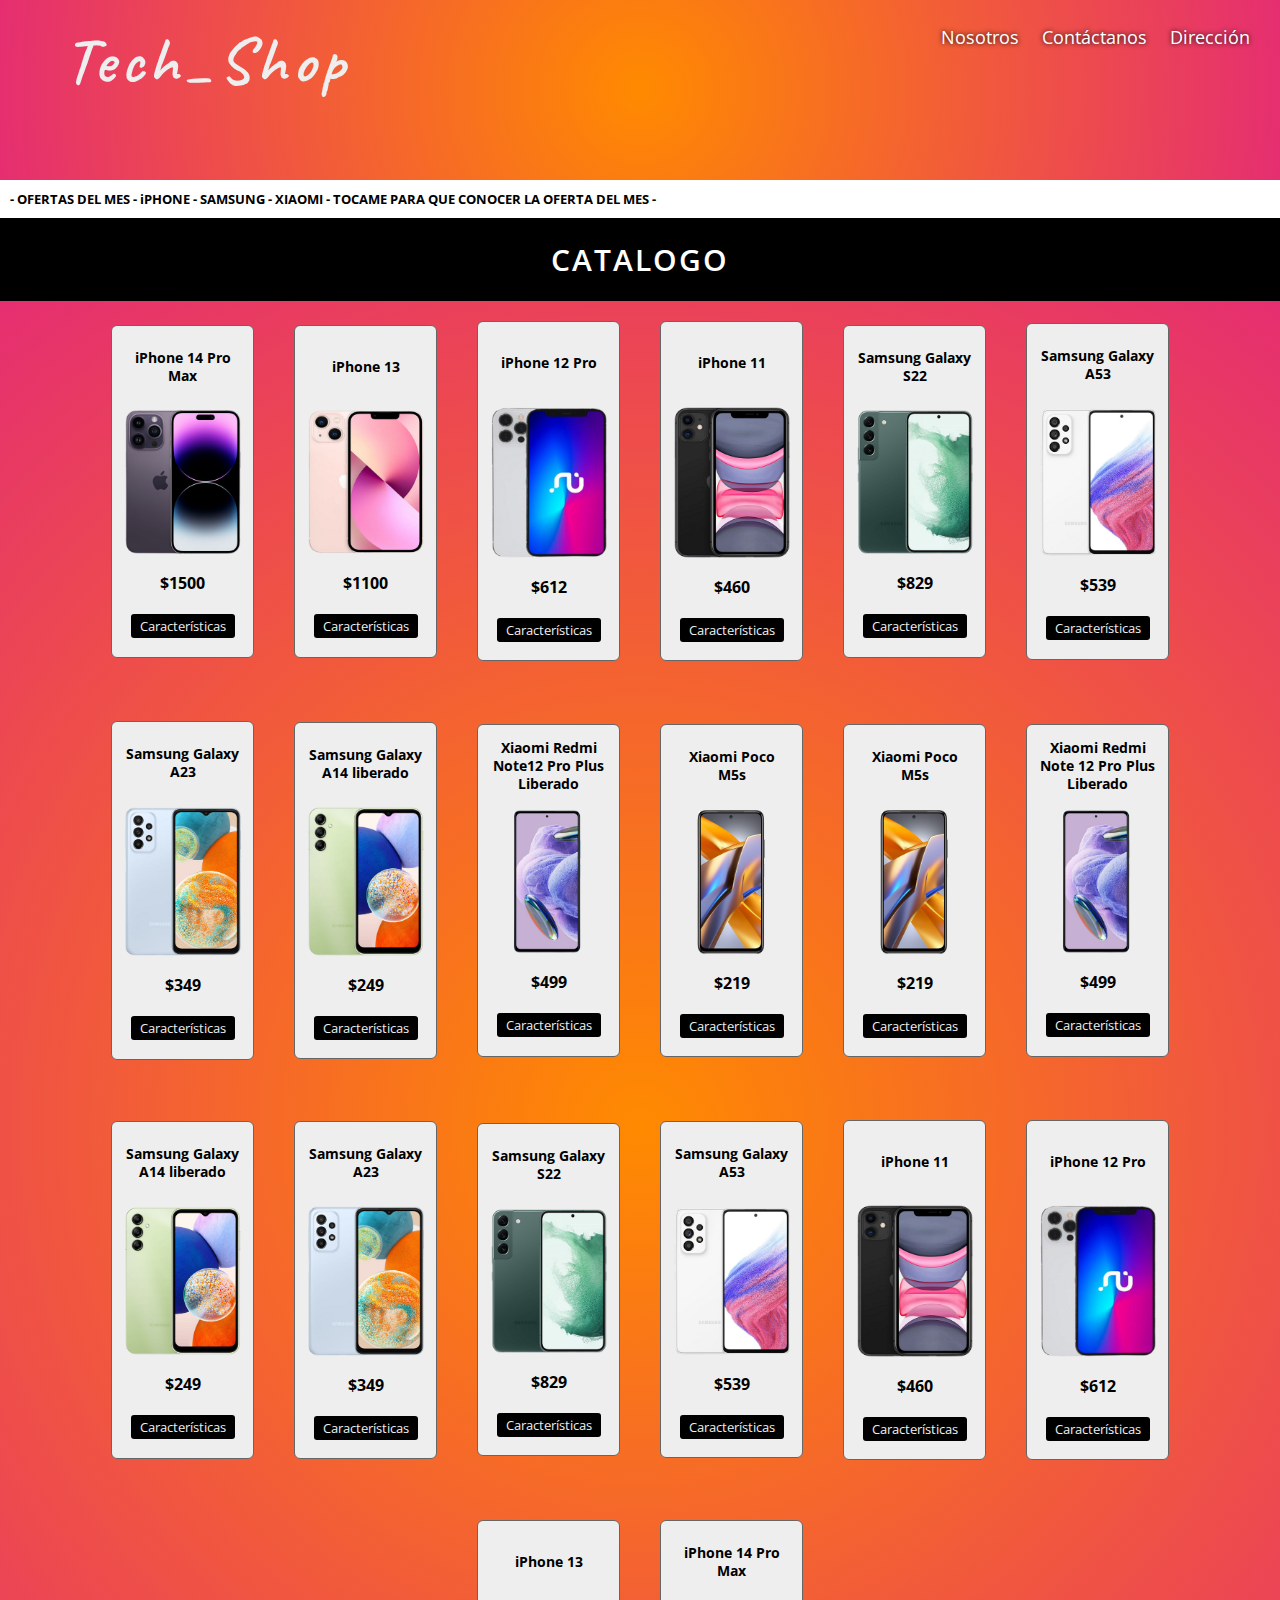
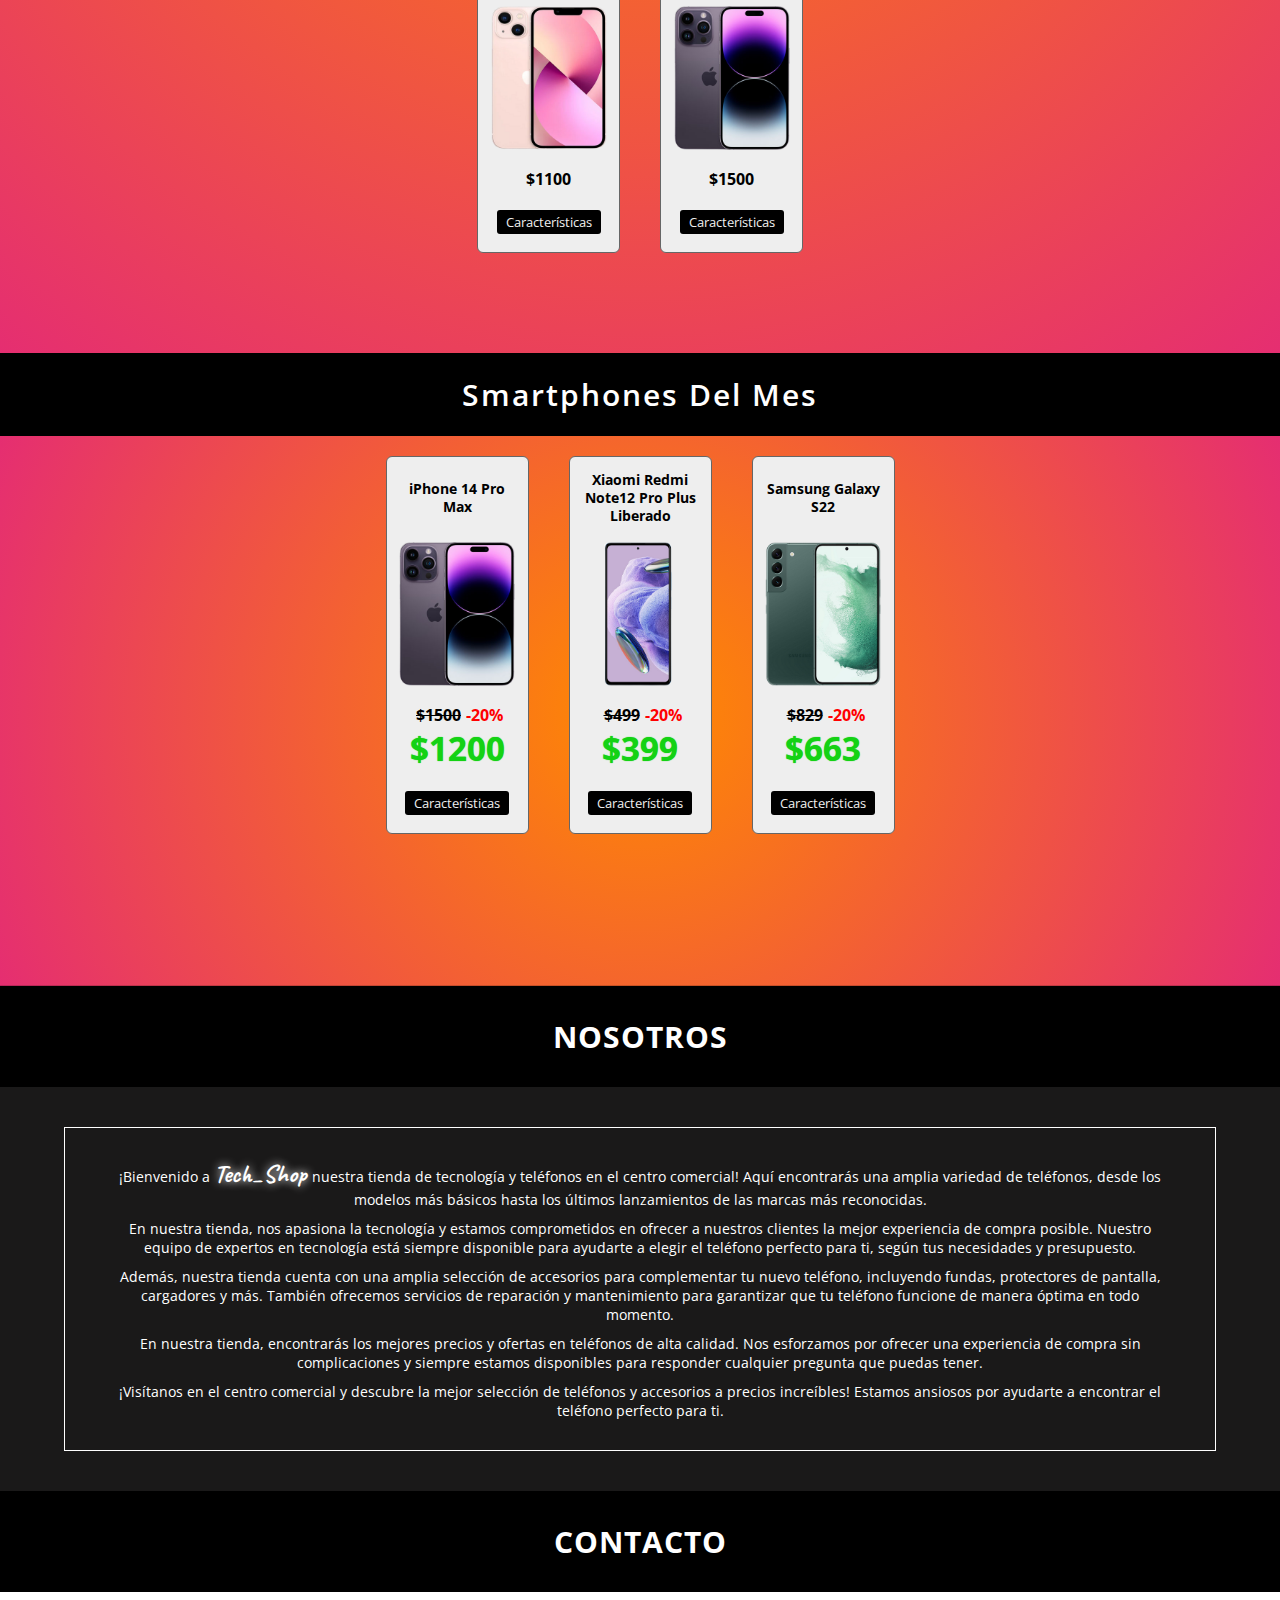
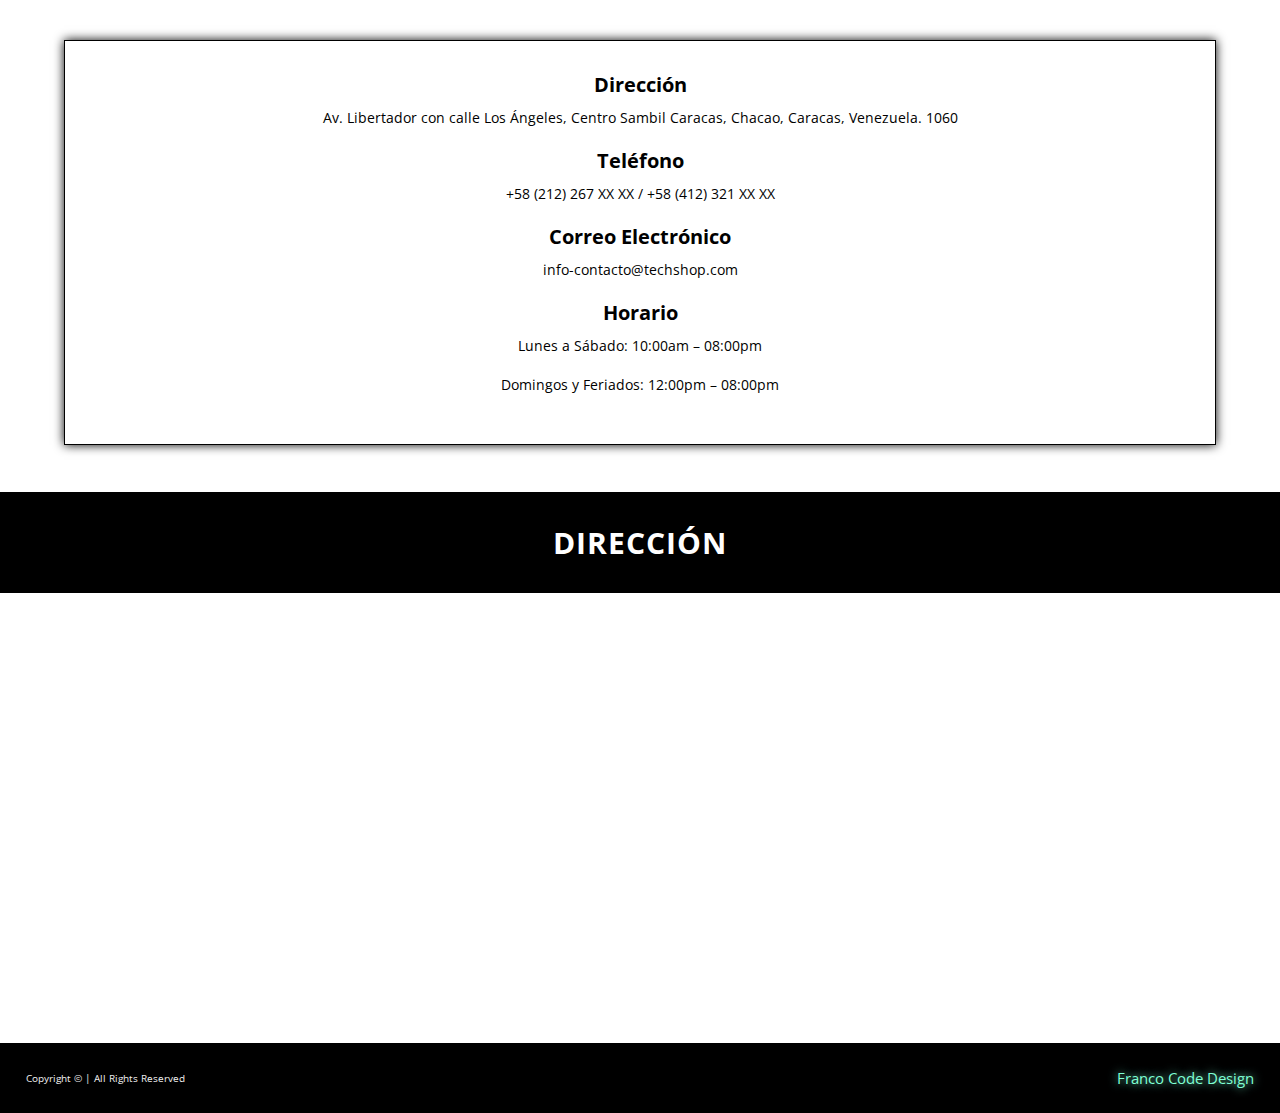
<file: Modelo Diferente/indexModificado.html>
<!DOCTYPE html>
<html lang="en">
<head>
    <meta charset="UTF-8">
    <meta http-equiv="X-UA-Compatible" content="IE=edge">
    <meta name="viewport" content="width=device-width, initial-scale=1.0">
    <title>Catálogo</title>

    <!-- CSS linked -->
    <link rel="stylesheet" href="css/styleCopyDifferentColors.css">

    <!-- font-awesome linked -->
    <link rel="stylesheet" href="https://cdnjs.cloudflare.com/ajax/libs/font-awesome/6.4.0/css/all.min.css" integrity="sha512-iecdLmaskl7CVkqkXNQ/ZH/XLlvWZOJyj7Yy7tcenmpD1ypASozpmT/E0iPtmFIB46ZmdtAc9eNBvH0H/ZpiBw==" crossorigin="anonymous" referrerpolicy="no-referrer" />

</head>
<body>

    <!-- Header Design -->
    <header class="header__main">
        <h1>Tech_Shop</h1>
        <nav>
            <a href="#div__tittle-us">Nosotros</a>
            <a href="#div__tittle-contact">Contáctanos</a>
            <a href="#div__tittle-direction">Dirección</a>
        </nav>
    </header>

    <!-- Slider Design -->
    <div class="div__slider">
        <div class="slider-child">
          <a href="#section-favorite-product"> - OFERTAS DEL MES - iPHONE - SAMSUNG - XIAOMI - TOCAME PARA QUE CONOCER LA OFERTA DEL MES - </a>
        </div>
    </div>

    <!-- H2 Tittle Catalogue -->
    <div class="div__tittle-Catalogue">
        <h2>CATALOGO</h2>
    </div>

    <!-- Section Products Design -->
    <section class="section__products">

        <!-- Products Design -->
        <div class="container-items">


            <div class="items">
                <div class="div_tittle-item">
                    <span class="tittle-item">iPhone 14 Pro Max</span>
                </div>
                <img src="images/iPhone-14-Pro-Max-removebg-preview.png" alt="" class="image-item">
                <span class="price-item">$1500</span>
                <button class="button-item" data-action="button-a" >Características</button>
            </div>

            <div class="items">

                <div class="div_tittle-item">
                    <span class="tittle-item">iPhone 13</span>
                </div>
                <img src="images/iPhone-13-removebg-preview.png" alt="" class="image-item">
                <span class="price-item">$1100</span>
                <button class="button-item" data-action="button-b" >Características</button>
            
            </div>

            <div class="items">

                <div class="div_tittle-item">
                    <span class="tittle-item">iPhone 12 Pro</span>
                </div>
                <img src="images/iPhone-12-Pro-5G-removebg-preview.png" alt="" class="image-item">
                <span class="price-item">$612</span>
                <button class="button-item">Características</button>
            
            </div>

            <div class="items">

                <div class="div_tittle-item">
                    <span class="tittle-item">iPhone 11</span>
                </div>
                <img src="images/iPhone-11-removebg-preview.png" alt="" class="image-item">
                <span class="price-item">$460</span>
                <button class="button-item">Características</button>
            
            </div>

            <div class="items">

                <div class="div_tittle-item">
                    <span class="tittle-item">Samsung Galaxy S22</span>
                </div>
                <img src="images/Samsung-Galaxy-S22-5G-removebg-preview.png" alt="" class="image-item">
                <span class="price-item">$829</span>
                <button class="button-item">Características</button>
            
            </div>

            <div class="items">

                <div class="div_tittle-item">
                    <span class="tittle-item">Samsung Galaxy A53</span>
                </div>
                <img src="images/Samsung-Galaxy-A53-removebg-preview.png" alt="" class="image-item">
                <span class="price-item">$539</span>
                <button class="button-item">Características</button>

            </div>

            <div class="items">

                <div class="div_tittle-item">
                    <span class="tittle-item">Samsung Galaxy A23</span>
                </div>
                <img src="images/Samsung-Galaxy-A23-5G-removebg-preview.png" alt="" class="image-item">
                <span class="price-item">$349</span>
                <button class="button-item">Características</button>

            </div>

            <div class="items">

                <div class="div_tittle-item">
                    <span class="tittle-item">Samsung Galaxy A14 liberado</span>
                </div>
                <img src="images/Samsung-Galaxy-A14-5G-removebg-preview.png" alt="" class="image-item">
                <span class="price-item">$249</span>
                <button class="button-item">Características</button>
            
            </div>

            <div class="items">

                <div class="div_tittle-item">
                    <span class="tittle-item">Xiaomi Redmi Note12 Pro Plus Liberado</span> 
                </div>
                <img src="images/Xiaomi-Redmi-Note-12-Pro-Plus-5G-removebg-preview.png" alt="" class="image-item">
                <span class="price-item">$499</span>
                <button class="button-item">Características</button>
            
            </div>

            <div class="items">

                <div class="div_tittle-item">
                    <span class="tittle-item">Xiaomi Poco M5s</span>
                </div>
                <img src="images/Xiaomi-Poco-M5s-removebg-preview.png" alt="" class="image-item">
                <span class="price-item">$219</span>
                <button class="button-item">Características</button>
            
            </div>


            <!-- --------------------------------- -->
            <!-- I´ll repeat same products to fill the stock to looks better -->

            
            <div class="items">

                <div class="div_tittle-item">
                    <span class="tittle-item">Xiaomi Poco M5s</span>
                </div>
                <img src="images/Xiaomi-Poco-M5s-removebg-preview.png" alt="" class="image-item">
                <span class="price-item">$219</span>
                <button class="button-item">Características</button>
            
            </div>
            
            <div class="items">

                <div class="div_tittle-item">
                    <span class="tittle-item">Xiaomi Redmi Note 12 Pro Plus Liberado</span>
                </div>
                <img src="images/Xiaomi-Redmi-Note-12-Pro-Plus-5G-removebg-preview.png" alt="" class="image-item">
                <span class="price-item">$499</span>
                <button class="button-item">Características</button>
            
            </div>

            <div class="items">

                <div class="div_tittle-item">
                    <span class="tittle-item">Samsung Galaxy A14 liberado</span>
                </div>
                <img src="images/Samsung-Galaxy-A14-5G-removebg-preview.png" alt="" class="image-item">
                <span class="price-item">$249</span>
                <button class="button-item">Características</button>
            
            </div>

            <div class="items">

                <div class="div_tittle-item">
                    <span class="tittle-item">Samsung Galaxy A23</span>
                </div>
                <img src="images/Samsung-Galaxy-A23-5G-removebg-preview.png" alt="" class="image-item">
                <span class="price-item">$349</span>
                <button class="button-item">Características</button>
            
            </div>

            <div class="items">

                <div class="div_tittle-item">
                    <span class="tittle-item">Samsung Galaxy S22</span>
                </div>
                <img src="images/Samsung-Galaxy-S22-5G-removebg-preview.png" alt="" class="image-item">
                <span class="price-item">$829</span>
                <button class="button-item">Características</button>
            
            </div>

            <div class="items">

                <div class="div_tittle-item">
                    <span class="tittle-item">Samsung Galaxy A53</span>
                </div>
                <img src="images/Samsung-Galaxy-A53-removebg-preview.png" alt="" class="image-item">
                <span class="price-item">$539</span>
                <button class="button-item">Características</button>
            
            </div>

            <div class="items">

                <div class="div_tittle-item">
                    <span class="tittle-item">iPhone 11</span>
                </div>
                <img src="images/iPhone-11-removebg-preview.png" alt="" class="image-item">
                <span class="price-item">$460</span>
                <button class="button-item">Características</button>
            
            </div>

            <div class="items">

                <div class="div_tittle-item">
                    <span class="tittle-item">iPhone 12 Pro</span>
                </div>
                <img src="images/iPhone-12-Pro-5G-removebg-preview.png" alt="" class="image-item">
                <span class="price-item">$612</span>
                <button class="button-item">Características</button>
            
            </div>

            <div class="items">

                <div class="div_tittle-item">
                    <span class="tittle-item">iPhone 13</span>
                </div>
                <img src="images/iPhone-13-removebg-preview.png" alt="" class="image-item">
                <span class="price-item">$1100</span>
                <button class="button-item" data-action="button-b" >Características</button>
            
            </div>

            <div class="items">

                <div class="div_tittle-item">
                    <span class="tittle-item">iPhone 14 Pro Max</span>
                </div>
                <img src="images/iPhone-14-Pro-Max-removebg-preview.png" alt="" class="image-item">
                <span class="price-item">$1500</span>
                <button class="button-item" data-action="button-a" >Características</button>
            
            </div>

        </div>

    </section>

    <!-- Tittle Favorite Product  -->
    <div class="div__tittle-favorite-product">
        <h2>Smartphones Del Mes</h2>
    </div>

    <!-- Section Favorite Product Design -->
    <section class="section-favorite-product" id="section-favorite-product">

        <div class="div__favorite-product">

            <div class="items">
                <div class="div_tittle-item">
                    <span class="tittle-item">iPhone 14 Pro Max</span>
                </div>
                <img src="images/iPhone-14-Pro-Max-removebg-preview.png" alt="" class="image-item">
                <span class="price-item-favorite">$1500</span><span class="price-discount">-20%</span>
                <span class="price-after-discount">$1200</span>
                <button class="button-item" data-action="button-a" >Características</button>
            </div>

            <div class="items">
                <div class="div_tittle-item">
                    <span class="tittle-item">Xiaomi Redmi Note12 Pro Plus Liberado</span> 
                </div>
                <img src="images/Xiaomi-Redmi-Note-12-Pro-Plus-5G-removebg-preview.png" alt="" class="image-item">
                <span class="price-item-favorite">$499</span><span class="price-discount">-20%</span>
                <span class="price-after-discount">$399</span>
                <button class="button-item">Características</button>
            </div>

            <div class="items">
                <div class="div_tittle-item">
                    <span class="tittle-item">Samsung Galaxy S22</span>
                </div>
                <img src="images/Samsung-Galaxy-S22-5G-removebg-preview.png" alt="" class="image-item">
                <span class="price-item-favorite">$829</span><span class="price-discount">-20%</span>
                <span class="price-after-discount">$663</span>
                <button class="button-item">Características</button>
            </div>

        </div>

    </section>

    <!-- Tittle Us -->
    <div class="div__tittle-us" id="div__tittle-us">
        <h2>Nosotros</h2>
    </div>
    
    <!-- Section Us Design -->
    <section class="section__us">

        <div class="div__us-text">

            <span class="div__us-span-description">¡Bienvenido a <span class="span_tech-shop-name">Tech_Shop </span> nuestra tienda de tecnología y teléfonos en el centro comercial! Aquí encontrarás una amplia variedad de teléfonos, desde los modelos más básicos hasta los últimos lanzamientos de las marcas más reconocidas.</span>

            <span class="div__us-span-description">En nuestra tienda, nos apasiona la tecnología y estamos comprometidos en ofrecer a nuestros clientes la mejor experiencia de compra posible. Nuestro equipo de expertos en tecnología está siempre disponible para ayudarte a elegir el teléfono perfecto para ti, según tus necesidades y presupuesto.</span>

            <span class="div__us-span-description">Además, nuestra tienda cuenta con una amplia selección de accesorios para complementar tu nuevo teléfono, incluyendo fundas, protectores de pantalla, cargadores y más. También ofrecemos servicios de reparación y mantenimiento para garantizar que tu teléfono funcione de manera óptima en todo momento.</span>

            <span class="div__us-span-description">En nuestra tienda, encontrarás los mejores precios y ofertas en teléfonos de alta calidad. Nos esforzamos por ofrecer una experiencia de compra sin complicaciones y siempre estamos disponibles para responder cualquier pregunta que puedas tener.</span>

            <span class="div__us-span-description">¡Visítanos en el centro comercial y descubre la mejor selección de teléfonos y accesorios a precios increíbles! Estamos ansiosos por ayudarte a encontrar el teléfono perfecto para ti.</span>

        </div>
        
    </section>

    <!-- Tittle Contact -->
    <div class="div__tittle-contact" id="div__tittle-contact">
        <h2>Contacto</h2>
    </div>

    <!-- Section Contact Design -->
    <section class="section__contact">

        <div class="div__contact">
            
            <h3>Dirección</h3>
            <span>Av. Libertador con calle Los Ángeles,
                Centro Sambil Caracas, Chacao, Caracas, Venezuela. 1060</span>
            
            <h3>Teléfono</h3>
            <span> +58 (212) 267 XX XX / +58 (412) 321 XX XX </span>

            <h3>Correo Electrónico</h3>
            <span>info-contacto@techshop.com</span>

            <h3>Horario</h3>
            <span>Lunes a Sábado:
                10:00am – 08:00pm</span>

            <span>Domingos y Feriados:
                12:00pm – 08:00pm</span>

        </div>

    </section>

    <!-- Tittle Direction -->
    <div class="div__tittle-direction" id="div__tittle-direction">
        <h2>Dirección</h2>
    </div>

    <!-- Section Direction Design -->
    <section class="section__direction">

        <div class="div__direction">
            <!-- <iframe src="https://www.google.com/maps/embed?pb=!1m18!1m12!1m3!1d3923.1350216943824!2d-66.8558130271158!3d10.490020734777836!2m3!1f0!2f0!3f0!3m2!1i1024!2i768!4f13.1!3m3!1m2!1s0x8c2a593ce2e6629b%3A0xa0a7f3589cd07134!2sCentro%20Sambil%20Chacao!5e0!3m2!1ses!2sve!4v1684417754671!5m2!1ses!2sve" width="400" height="300" style="border:0;" allowfullscreen="" loading="lazy" referrerpolicy="no-referrer-when-downgrade"></iframe> -->
            <iframe src="https://www.google.com/maps/embed?pb=!1m18!1m12!1m3!1d3923.1350216943824!2d-66.8558130271158!3d10.490020734777836!2m3!1f0!2f0!3f0!3m2!1i1024!2i768!4f13.1!3m3!1m2!1s0x8c2a593ce2e6629b%3A0xa0a7f3589cd07134!2sCentro%20Sambil%20Chacao!5e0!3m2!1ses!2sve!4v1684417754671!5m2!1ses!2sve" style="border:0;" allowfullscreen="" loading="lazy" referrerpolicy="no-referrer-when-downgrade"></iframe>
        </div>      

    </section>

    <!-- Footer Design -->
    <footer class="footer">

        <p class="copy-right">Copyright &copy; | All Rights Reserved</p>

        <p><a href="https://francodimas.github.io/GitHub-Portfolio/index.html">Franco Code Design</a></p>

    </footer>

    <!-- JavaScript Linked Files -->
    <script src="js/script.js"></script>

</body>
</html>
</file>
<file: css/style.css>
/* Import fonts */
@import url('https://fonts.googleapis.com/css2?family=Alkatra:wght@400;500;600;700&family=Open+Sans:wght@300;400;500;600&display=swap');
@import url('https://fonts.googleapis.com/css2?family=Caveat:wght@400;500;600;700&family=Edu+NSW+ACT+Foundation:wght@400;500;600;700&family=Lobster&family=Permanent+Marker&family=Playfair+Display&family=Poppins:wght@300;400;500;600;700;800;900&family=Rubik+Iso&family=Zeyada&display=swap');

* {
    margin: 0;
    padding: 0;
    box-sizing: border-box;
    text-decoration: none;
    font-family: 'Open Sans', Courier, monospace;
}

html {
    font-size: 62.5%;       /* Root Size */
    overflow-x: hidden;
    scroll-behavior: smooth;
}

.header__main {
    background: url(../images/test-2.png);
    background-size: cover;
    background-position: center;
    min-height: 25vh;
    display: flex;
    justify-content: space-between;
    align-items: start;
}

.header__main h1 {
    font-size: 6.5rem;
    font-weight: 600;
    color: #eee;
    padding: 1.5rem 2rem 1.5rem 10%;
    letter-spacing: .5rem;
    font-family: 'Caveat';
    animation: change-color2 7s linear infinite;
}

@keyframes change-color2 {
    0% {
      color: #eee;
      text-shadow: 0 0 1rem #eee;
    }
    4% {
        color: #eee;
        text-shadow: 0 0 1rem #eee;
      }
    5% {
      color: transparent;
      text-shadow: 0 0 1rem transparent;
    }
    6% {
        color: #eee;
        text-shadow: 0 0 1rem #eee;
      }
    7% {
        color: transparent;
        text-shadow: 0 0 1rem transparent;
      }
    8% {
        color: #eee;
        text-shadow: 0 0 1rem #eee;
      }
    100% {
        color: #eee;
        text-shadow: 0 0 1rem #eee;
      }
}

.navbar {
    margin: 2rem 5%;
}

.navbar a {
    font-size: 1.5rem;
    color: #eee;
    margin-left: 2rem;
}

/* Slider Design */
.div__slider {
    width: 100%;
    height: auto;
    display: flex;
    align-items: center;
    justify-content: center;
    overflow: hidden;
    z-index: 10;
}

.div__slider .slider-child {
    padding: 1rem;
    width: 100%;
    animation: marquee1 15s linear infinite;
}

.div__slider .slider-child:hover {
    animation-play-state: paused; 
}

.div__slider .slider-child a {
    color: #000;
    font-weight: bold;
    white-space: nowrap;
    font-size: 1.3rem;
    text-shadow: 0px .5px 5px #000;
}

@keyframes marquee1 {
    0% {
        transform: translateX(-80%);
    }
    100% {
        transform: translateX(100%);
    }
    
}

/* H2 Tittle Catalogue */
.div__tittle-Catalogue {
    display: flex;
    align-items: center;
    justify-content: center;
    width: 100%;
    height: 9rem;
    background: #1a1919;
}

.div__tittle-Catalogue h2 {
    text-align: center;
    letter-spacing: .2rem;
    background: #1a1919;
    color: #eee;
    font-size: 3rem;
    font-weight: 600;
}

/* Section Products Design */
.section__products {
    background: url("../images/imagen-de-prueba-2.jpg");
    background-size: cover;
    background-repeat: no-repeat;
    background-attachment: scroll;

    display: flex;
    justify-content: center;
    align-items: center;
    width: 100%;
}

.section__products .container-items {
    padding: 4rem;
    display: flex;
    justify-content: center;
    align-items: center;
    flex-wrap: wrap;
    transition: .3s;
}

.container-items .items {
    flex-basis: 10%;
    margin: 2rem;
    border: 1px solid #666;
    border-radius: .6rem;
    padding: 1.25rem;
    transition: .3s;
    background: #eee;
    text-align: center;
}

.container-items .items:hover, .div__favorite-product .items:hover {
    box-shadow: 0 0 .6rem #666;
    scale: 1.1;
}

.container-items .items:hover .tittle-item,  .div__favorite-product .items:hover .tittle-item{
    text-shadow: 0 0 .1rem #000;
}

.items .image-item, .section-favorite-product .image-item {
    width: 100%;
    height: auto;
    margin-bottom: 1.5rem;
    transition: .6s;
}

.items .image-item:hover {
    scale: 1.4;
}

.div_tittle-item {
    min-height: 6.2rem;
    margin-bottom: 1rem;
    display: flex;
    align-items: center;
    justify-content: center;
}

.items .tittle-item {
    font-weight: bold;
    text-align: center;
    margin-bottom: .5rem;
    transition: 1s;
    font-size: 1.35rem;
    cursor: default;
}

.items .price-item {
    display: block;
    margin: .5rem;
    font-weight: bold;
    font-size: 1.6rem;
    cursor: default;
}

.items .button-item {
    margin: .6rem;
    margin-top: 2rem;
    border: none;
    background: #000;
    color: #eee;
    padding: .3rem .9rem;
    border-radius: .3rem;
    cursor: pointer;
    transition: .3s;
}

.items .button-item:hover {
    scale: 1.1;
    background: #e1e0e0;
    color: #000;
}

/* H2 Tittle Favorite Product */
.div__tittle-favorite-product {
    width: 100%;
    text-align: center;
    text-transform: uppercase;
    letter-spacing: .1rem;
    color: #ffffff;
    background: #000000;
    /* margin-bottom: 4rem; */
}

.div__tittle-favorite-product h2 {
    font-size: 3rem;
    padding: 3rem;
}

/* Section Favorite Product Design  */
.section-favorite-product {
    width: 100%;
    height: auto;
}

.div__favorite-product {
    display: flex;
    justify-content: center;
    align-items: center;
    flex-wrap: wrap;
    padding: 3.5rem 0 ;
    /* background-image: linear-gradient(to bottom right, #ffffff, #000000); */
    background: url("../images/3-3.png");
    background-size: cover;
    width: 100%;
}

.div__favorite-product .items {
    flex-basis: 10%;
    margin: 2rem;
    border: 1px solid #666;
    border-radius: .6rem;
    padding: 1.25rem;
    transition: .3s;
    background: #eee;
    text-align: center;
}

.div__favorite-product .price-discount {
    color: red;
    font-weight: bold;
    font-size: 1.6rem;
    cursor: default;
}

.div__favorite-product .price-after-discount {
    font-weight: bold;
    font-size: 3.3rem;
    color: #14d214;
    cursor: default;
    /* text-decoration: underline; */
    text-decoration-color: #000;
    text-shadow: 0 0 .1rem #14d214;
}

.items .price-item-favorite {
    margin: .5rem;
    font-weight: bold;
    font-size: 1.6rem;
    cursor: default;
    text-decoration: line-through;
}

/* H2 Tittle Us */
.div__tittle-us {
    width: 100%;
    text-align: center;
    text-transform: uppercase;
    letter-spacing: .1rem;
    color: #ffffff;
    background: #000000;
}

.div__tittle-us h2 {
    font-size: 3rem;
    padding: 3rem;
}

/* Section Us Design */
.section__us {
    background: #1a1919;
    display: flex;
    justify-content: center;
    align-items: center;
    padding: 4rem 0;
}

.div__us-text {
    width: 90%;
    height: auto;
    padding: 2rem 4rem;
    border: solid .1rem #ffffff;
}

.div__us-text .div__us-span-description {
    color: #ffffff;
    display: block;
    text-align: center;
    font-size: 1.4rem;
    margin: 1rem;
}

.span_tech-shop-name {
    font-size: 2.5rem;
    text-shadow: 0 0 1rem #ffffff;
    font-weight: bold;
    font-family: 'Caveat';
}

/* H2 Tittle Contact */
.div__tittle-contact {
    width: 100%;
    text-align: center;
    text-transform: uppercase;
    letter-spacing: .1rem;
    color: #ffffff;
    background: #000000;
}

.div__tittle-contact h2 {
    font-size: 3rem;
    padding: 3rem;
}

/* Section Contact Design */
.section__contact {
    width: 100%;
    height: 50rem;
    display: flex;
    justify-content: center;
    align-items: center;
}

.div__contact {
    width: 90%;
    height: auto;
    padding: 3rem 0;
    margin: 2rem;
    text-align: center;
    border: solid .1rem #000;
    box-shadow: 0 0 1rem #000;
}

.div__contact span {
    font-size: 1.4rem;
    display: block;
    margin-bottom: 2rem;
}

.div__contact h3 {
    font-size: 2rem;
    text-align: center;
    margin-bottom: 1rem;
}

/* H2 Tittle Direction */
.div__tittle-direction {
    width: 100%;
    text-align: center;
    text-transform: uppercase;
    letter-spacing: .1rem;
    color: #ffffff;
    background: #000000;
}

.div__tittle-direction h2 {
    font-size: 3rem;
    padding: 3rem;
}

/* Section Direction Design */
.section__direction {
    width: 100%;
    height: auto;
}

.div__direction {
    width: 100%;
    height: 50vh;
}

.div__direction iframe {
    top: 0;
    left: 0;
    width: 100%; 
    height: 100%; 
}

/* Footer Design */
.footer {
    display: flex;
    justify-content: space-between;
    align-items: center;
    width: 100%;
    padding: 2.5rem 2%;
    /* margin-top: 2rem; */
    background: #000;
}

.footer .copy-right {
    color: #eee;
}

.footer a {
    color: aquamarine;
    font-size: 1.5rem;
    text-shadow: 0 0 1rem aquamarine;
    transition: .5s;
    padding: 0rem;
}

.footer a:hover {
    color: #eee;
    text-shadow: 0 0 1rem #eee;
}

/* Responsive Icons */
#menu-icon, #menu-icon-close {
    display: none;
    font-size: 4rem;
    color: #ffffff;
    margin: 2.5%;
}


/* Breakpoints */
@media (max-width: 900px) {
    html {
        font-size: 55%;
    }
}

@media (max-width: 660px) {

    /* Responsive Design */
    .navbar {
        position: absolute;        
        top: 0;
        right: 0;
        bottom: 0;
        background: #000;
        margin: 0;
        padding: 2rem;
        box-shadow: 0 0 0 100vmax rgba(0, 0, 0, .5);
        display: none;
        z-index: 100;
    }

    .navbar a {
        display: block;
        font-size: 2rem;
        margin-bottom: 4rem;
        text-align: end;
        padding: .5rem;
    }

    .navbar.active {
        display: block;
    }

    #menu-icon, #menu-icon-close {
        display: block;
        float: right;
        margin-bottom: 2rem;
    }

    .slider-child.pause {
        animation-play-state: paused;
    }
}

@media (max-width: 450px) {
    html {
        font-size: 50%;
    }

    #menu-icon {
        margin: 2% 5% 0 0;
    }

    .container-items .items, .div__favorite-product .items {
        flex-basis: 40%;
    }

    .container-items .tittle-item, .div__favorite-product .tittle-item {
        font-size: 2rem;
    }

    .container-items .price-item, .div__favorite-product .price-item-favorite, .div__favorite-product .price-discount {
        font-size: 2rem;
    }

}

@media (max-width: 400px) {

    .section__products .container-items {
        padding: 4rem 0rem;
    }

    .div__tittle-favorite-product h2 {
        font-size: 2.5rem;
    }
}
</file>
<file: css/style2.css>
/* Import fonts */
@import url('https://fonts.googleapis.com/css2?family=Alkatra:wght@400;500;600;700&family=Open+Sans:wght@300;400;500;600&display=swap');
@import url('https://fonts.googleapis.com/css2?family=Caveat:wght@400;500;600;700&family=Edu+NSW+ACT+Foundation:wght@400;500;600;700&family=Lobster&family=Permanent+Marker&family=Playfair+Display&family=Poppins:wght@300;400;500;600;700;800;900&family=Rubik+Iso&family=Zeyada&display=swap');

* {
    margin: 0;
    padding: 0;
    box-sizing: border-box;
    text-decoration: none;
    font-family: 'Open Sans', Courier, monospace;
}

html {
    font-size: 62.5%;       /* Root Size */
    overflow-x: hidden;
    scroll-behavior: smooth;
}

body {
    background: url("../images/3-3.png");
    background-size: cover;
}

/* Catalogue Head Design */
.header__catalogue {
    background: #000;
    position: sticky;
    top: 0;
    left: 0;
    display: flex;
    justify-content: space-between;
    align-items: center;
    width: 100%;
    padding: 1.5rem 2%; 
    z-index: 20;
}

.header__catalogue h1 {
    color: #eee;
    font-size: 4.5rem;
    font-weight: 600;
    font-family: 'Caveat';
}

.navbar a {
    color: #eee;
    margin: 1rem;
    font-size: 1.6rem;
}

/* Catalogue Section Design */
.section__catalogue {
    min-height: 70vh;
    padding: 7rem 5%;
    display: flex;
    align-items: center;
    justify-content: center;
}

.div__images-model {
    width: 6.5%;
    margin: 2rem;
}

.div__images-model img {
    width: 4.8vw;
    margin-top: 2rem;
    transition: .5s;
    cursor: pointer;
    border-radius: .5rem;
    box-shadow: 0 0 .4rem #000;
}

.div__images-model img:hover {
    scale: 1.25;
}

.div__catalogue {
    width: 60%;
    backdrop-filter: blur(.6rem);
    border-radius: 1rem;
    padding-bottom: 1rem;
    box-shadow: 0 0 .7rem #000;
}

.div__description-main {
    display: flex;
    justify-content: center;
    align-items: center;
    border-radius: 1rem;
}

.div__image-phone-selected {
    background: #eee;
    border-radius: 1rem;
    padding: 3rem;
    margin: 3rem;
}

.div__image-phone-selected img {
    width: 12vw;
    transition: 1s;
}

.div__image-phone-selected img:hover {
    scale: 1.1;
}

.div__description-secondary {
    margin: 2rem;
    border-radius: 1rem;
    padding: 1rem;
    backdrop-filter: blur(.6rem);
}

.div__description-secondary .span__description {
    display: block;
    margin: 2rem;
    color: #eee;
    font-size: 1.2rem;
}

.div__description-secondary h2, .h2-tittle-iphone-responsive {
    color: #eee;
    font-size: 3.5rem;
    font-weight: 600;
    text-shadow: 0 0 .5rem #eee;
}

.span__description-a, a {
    color: #eee;
    font-size: 1.1rem;
    padding-top: 5rem;
    font-weight: 600;
    text-shadow: 0 0 .5rem #000;
}

.div__description-p {
    margin: 2rem;
    text-align: center;
}

.div__description-p p {
    color: #eee;
    margin-bottom: 1rem;
    font-size: 1.2rem;
    text-shadow: 0 0 1rem #000;
}

/* More Details Section Design */
.section__more-details {
    display: block;
    overflow: auto;
    padding: 0rem 5%;
}

.section__more-details h1 {
    text-align: center;
    margin-bottom: 10rem;
    font-size: 3.5rem;
    color: #eee;
    text-shadow: 0 0 .5rem #eee;
}

.div__table {
    width: 100%;
    display: flex;
    align-items: center;
    justify-content: center;
    margin-bottom: 3rem;
}

table {
    border-collapse: collapse;
    background: #0e0e0e9a;
    font-size: 1.2rem;
    color: #eee;
    box-shadow: 0 0 .1rem #eee;
    border-radius: .4rem;
    backdrop-filter: blur(.6rem);
}

.div__table td {
    border-bottom: solid .1rem #4f4f4f;
    width: 70rem;
    padding: 1rem 5rem;
    text-align: center;
    font-size: 1.8rem;
}

tr:nth-child(even) {
    background: rgba(195, 189, 189, 0.1);
}

.div__table tr {
    padding: 10rem;
}

.div__table tr:hover {
    background: rgba(0, 0, 0, 0.463);
}

/* Footer Design */
.footer {
    display: flex;
    justify-content: space-between;
    align-items: center;
    width: 100%;
    padding: 2.5rem 2%;
    margin-top: 2rem;
    background: #000;
}

.footer .copy-right {
    color: #eee;
}

.footer a {
    color: aquamarine;
    font-size: 1.5rem;
    text-shadow: 0 0 1rem aquamarine;
    transition: .5s;
    padding: 0rem;
}

.footer a:hover {
    color: #eee;
    text-shadow: 0 0 1rem #eee;
}

/* Responsive Objects */
.h2-tittle-iphone-responsive {
    display: none;
    text-align: center;
    margin-top: 2rem;
}

.div__images-model-responsive {
    display: none;
    width: 8%;
    margin: 0rem 2rem 2rem 2rem;
}

.div__images-model-responsive img {
    width: 16vw;
    transition: .5s;
    cursor: pointer;
    border-radius: .5rem;
    box-shadow: 0 0 .4rem #000;
    margin: 1rem;
}

.div__images-model-responsive a {
    padding: 0rem;
}

/* Responsive Icons */
#menu-icon, #menu-icon-close {
    display: none;
    font-size: 4rem;
    color: #ffffff;
    margin: 0rem 1.2rem;
}


/* Breakpoints */
@media screen and (max-width: 1200px){
    html {
        font-size: 55%;
    }
}

@media screen and (max-width: 1024px){
    .div__catalogue {
        width: 70%;
    }

    .div__image-phone-selected img {
        width: 20vw;
    }

    .div__image-phone-selected {
        margin-left: 2rem;
        margin-right: 0rem;
    }

    .div__images-model {
        width: 8%;
    }

    .div__images-model img {
        width: 7vw;
    } 

    .div__description-secondary {
        margin-left: 1rem;
    }

    .div__description-secondary h2 {
        text-align: center;
    }
    
}

@media screen and (max-width: 900px) {
    .div__description-secondary h2 {
        font-size: 2.5rem;
    }
}

@media (max-width: 768px) {
    html{
        font-size: 50%;
    }
}

@media (max-width: 617px){
    html {
        font-size: 55%;
    }

    .div__description-main {
        display: block;
    }

    .div__image-phone-selected {
        width: 80%;
        margin: 2.5rem auto;
    }

    .div__image-phone-selected img {
        width: 55vw;
    }

    .div__catalogue {
        width: 90%;
    }

    .div__images-model {
        display: none;
    }

    .div__images-model-responsive {
        display: flex;
        justify-content: center;
        align-items: center;
        flex-wrap: wrap; /* flex-basis: ; I´ll not use it ftm */
        width: 95%;
    }

    .div__description-secondary h2 {
        display: none;
    }

    .h2-tittle-iphone-responsive {
        display: block;
    }

    .div__description-secondary {
        text-align: center;
    }

    .div__description-secondary .span__description, .div__description-secondary a ,.div__description-p p {
        font-size: 2rem;
    }

    .div__description-p p {
        margin-bottom: 2.5rem;
    }

    /* Responsive Design */
    .navbar {
        position: absolute;        
        top: 0;
        right: 0;
        background: #000;
        height: 100vh;
        padding: 2rem;
        box-shadow: 0 0 0 100vmax rgba(0, 0, 0, .5);
        display: none;
    }

    .navbar a {
        display: block;
        font-size: 2rem;
        margin: 0;
        text-align: end;
        padding: 4rem .5rem;
    }

    .navbar.active {
        display: block;
    }

    #menu-icon-close {
        float: right;
        display: block;
        margin: 0rem 1rem 5rem 0;
    }

    #menu-icon{
        display: block;
        float: right;
        margin-bottom: 2rem;
    }

}

@media (max-width: 320px){ 
    .section__more-details h1 {
        margin-bottom: 7rem;
    }

    .div__table td {
        padding: 2rem 1rem;
        font-size: 2rem;
    }

    .div__image-phone-selected img {
        width: 50vw;
    }

    .div__images-model-responsive {
        margin: auto;
    }

    .div__images-model-responsive img {
        width: 22vw;
    }

}
</file>
<file: css/styleCopyDifferentColors.css>
/* Import fonts */
@import url('https://fonts.googleapis.com/css2?family=Alkatra:wght@400;500;600;700&family=Open+Sans:wght@300;400;500;600&display=swap');
@import url('https://fonts.googleapis.com/css2?family=Caveat:wght@400;500;600;700&family=Edu+NSW+ACT+Foundation:wght@400;500;600;700&family=Lobster&family=Permanent+Marker&family=Playfair+Display&family=Poppins:wght@300;400;500;600;700;800;900&family=Rubik+Iso&family=Zeyada&display=swap');

* {
    margin: 0;
    padding: 0;
    box-sizing: border-box;
    text-decoration: none;
    font-family: 'Open Sans', Courier, monospace;
}

html {
    font-size: 62.5%;       /* Root Size */
    overflow-x: hidden;
    scroll-behavior: smooth;
}

.header__main {
    /* background: url(../images/test-2.png);
    background-size: cover;
    background-position: center; */
    min-height: 20vh;
    background-image: radial-gradient(circle, #ff8a00, #e52e71);
    display: flex;
    justify-content: space-between;
    align-items: start;
    /* border: solid .1rem #000; */
}

.header__main h1 {
    font-size: 6.5rem;
    font-weight: 600;
    color: #eee;
    padding: 2rem 5%;
    letter-spacing: .5rem;
    font-family: 'Caveat';

    animation: change-color2 7s linear infinite;
}

@keyframes change-color2 {
    0% {
      color: #eee;
      text-shadow: 0 0 1rem #eee;
    }
    4% {
        color: #eee;
        text-shadow: 0 0 1rem #eee;
      }
    5% {
      color: transparent;
      text-shadow: 0 0 1rem transparent;
    }
    6% {
        color: #eee;
        text-shadow: 0 0 1rem #eee;
      }
    7% {
        color: transparent;
        text-shadow: 0 0 1rem transparent;
      }
    8% {
        color: #eee;
        text-shadow: 0 0 1rem #eee;
      }
    100% {
        color: #eee;
        text-shadow: 0 0 1rem #eee;
      }
}

.header__main nav {
    margin: 2.5rem 3rem;
}

.header__main nav a {
    font-size: 1.8rem;
    color: #ffffff;
    margin-left: 2rem;
    text-shadow: 0 0 .5rem #000;
}

/* Section Products Design */
.section__products {
    padding: 0rem 2% 6rem;
    background-image: radial-gradient(circle, #ff8a00, #e52e71);
}

/* Slider Design */
.div__slider {
    width: 100%;
    height: auto;
    display: flex;
    align-items: center;
    justify-content: center;
    overflow: hidden;
}

.div__slider .slider-child {
    padding: 1rem;
    width: 100%;
    
    animation: marquee1 15s linear infinite;
}

.div__slider .slider-child:hover {
    animation-play-state: paused; 
}

.div__slider .slider-child a {
    color: #000;
    font-weight: bold;
    white-space: nowrap;
    font-size: 1.3rem;
}

@keyframes marquee1 {
    0% {
        transform: translateX(-80%);
    }
    100% {
        transform: translateX(100%);
    }
    
}

.div__tittle-Catalogue, .div__tittle-favorite-product {
    display: flex;
    align-items: center;
    justify-content: center;
    /* background: #000; */
}

.div__tittle-Catalogue h2, .div__tittle-favorite-product h2 {
    text-align: center;
    white-space: nowrap;
    letter-spacing: .2rem;
    background: #000000;
    border: solid .1rem #000;
    /* border-radius: .5rem; */
    color: #ffffff;
    padding: 2rem 100%;
    /* margin: 5rem; */
    margin-top: 0;
    font-size: 3rem;
    font-weight: 600;
}

.section__products .container-items {
    margin: 0rem 0 0;
    display: flex;
    justify-content: center;
    align-items: center;
    flex-wrap: wrap;
    width: 100%;
    transition: .3s;
}

.container-items .items {
    flex-basis: 5%;
    margin: 2rem 2rem 4rem;
    border: 1px solid #666;
    border-radius: .6rem;
    padding: 1.25rem;
    transition: .3s;
    background: #eee;
    text-align: center;
}

.container-items .items:hover, .div__favorite-product .items:hover {
    box-shadow: 0 0 .6rem #000;
    scale: 1.1;
}

.container-items .items:hover .tittle-item,  .div__favorite-product .items:hover .tittle-item{
    text-shadow: 0 0 .1rem #000;
}

.items .image-item, .section-favorite-product .image-item {
    width: 100%;
    height: auto;
    margin-bottom: 1.5rem;
    transition: .6s;
}

.items .image-item:hover {
    scale: 1.4;
}

.div_tittle-item {
    min-height: 6.2rem;
    margin-bottom: 1rem;
    display: flex;
    align-items: center;
    justify-content: center;
}

.items .tittle-item {
    font-weight: bold;
    text-align: center;
    margin-bottom: .5rem;
    transition: 1s;
    font-size: 1.35rem;
    cursor: default;
}

.items .price-item {
    margin: .5rem;
    font-weight: bold;
    font-size: 1.6rem;
    cursor: default;
}

.items .button-item {
    margin: .6rem;
    margin-top: 2rem;
    border: none;
    background: #000;
    color: #eee;
    padding: .3rem .9rem;
    border-radius: .3rem;
    cursor: pointer;
    transition: .3s;
}

.items .button-item:hover {
    scale: 1.1;
    background: #e1e0e0;
    color: #000;
}

/* Section Favorite Product Design  */
.section-favorite-product {
    width: 100%;
    height: 55rem;
    /* padding: 5rem 0; */
    /* border-top: solid .1rem #0000002f; */
    border-bottom: solid .1rem #0000002f;
    text-align: center;

    /* margin-top: 7rem; */
    /* background: #000; */
    /* background-image: linear-gradient(135deg, #4b6cb7, #182848, #4b6cb7); */
    background-image: radial-gradient(circle, #ff8a00, #e52e71);
    /* background-image: radial-gradient(circle, #e74c3c, #f1c40f, #ffffff); */
    /* background-image: linear-gradient(to right, #f39c12, #f5d76e, #ffffff); */
    /* background-image: linear-gradient(to right, #2b64b3, #ffffff, #e52e71); */

    overflow: auto;
}

.section-favorite-product h2 {
    padding: 3rem 0rem 3rem 0rem;
    font-size: 3rem;
    text-transform: uppercase;
    letter-spacing: .2rem;
    background: #000;
    color: #ffffff;
    
}

.div__favorite-product {
    display: flex;
    justify-content: center;
    align-items: center;
    flex-wrap: wrap;
}

.div__favorite-product .items {
    flex-basis: 10%;
    margin: 2rem;
    border: 1px solid #666;
    border-radius: .6rem;
    padding: 1.25rem;
    transition: .3s;
    background: #eee;
    text-align: center;
}

.div__favorite-product .price-discount {
    color: red;
    font-weight: bold;
    font-size: 1.6rem;
    cursor: default;
}

.div__favorite-product .price-after-discount {
    font-weight: bold;
    font-size: 3.3rem;
    color: #14d214;
    cursor: default;
    /* text-decoration: underline; */
    text-decoration-color: #000;
    text-shadow: 0 0 .1rem #14d214;
}

.items .price-item-favorite {
    margin: .5rem;
    font-weight: bold;
    font-size: 1.6rem;
    cursor: default;
    text-decoration: line-through;
}

/* H2 Tittle Contact */
.div__tittle-contact {
    width: 100%;
    text-align: center;
    text-transform: uppercase;
    letter-spacing: .1rem;
    color: #ffffff;
    background: #000000;
}

.div__tittle-contact h2 {
    font-size: 3rem;
    padding: 3rem;
}

/* Section Contact Design */
.section__contact {
    width: 100%;
    height: 50rem;
    display: flex;
    justify-content: center;
    align-items: center;
}

.div__contact {
    width: 90%;
    height: auto;
    padding: 3rem 0;
    margin: 2rem;
    text-align: center;
    border: solid .1rem #000;
    box-shadow: 0 0 1rem #000;
}

.div__contact span {
    font-size: 1.4rem;
    display: block;
    margin-bottom: 2rem;
}

.div__contact h3 {
    font-size: 2rem;
    text-align: center;
    margin-bottom: 1rem;
}

/* H2 Tittle Us */
.div__tittle-us {
    width: 100%;
    text-align: center;
    text-transform: uppercase;
    letter-spacing: .1rem;
    color: #ffffff;
    background: #000000;
}

.div__tittle-us h2 {
    font-size: 3rem;
    padding: 3rem;
}

/* Section Us Design */
.section__us {
    background: #1a1919;
    display: flex;
    justify-content: center;
    align-items: center;
    padding: 4rem 0;
}

.div__us-text {
    width: 90%;
    height: auto;
    padding: 2rem 4rem;
    border: solid .1rem #ffffff;
}

.div__us-text .div__us-span-description {
    color: #ffffff;
    display: block;
    text-align: center;
    font-size: 1.4rem;
    margin: 1rem;
}

.span_tech-shop-name {
    font-size: 2.5rem;
    text-shadow: 0 0 1rem #ffffff;
    font-weight: bold;
    font-family: 'Caveat';
}

/* Section Others Design */
.section__others {
    width: 100%;
    height: 30rem;
    background: #1a1919;
    /* margin-top: 10rem; */
}

/* H2 Tittle Direction */
.div__tittle-direction {
    width: 100%;
    text-align: center;
    text-transform: uppercase;
    letter-spacing: .1rem;
    color: #ffffff;
    background: #000000;
}

.div__tittle-direction h2 {
    font-size: 3rem;
    padding: 3rem;
}

/* Section Direction Design */
.section__direction {
    width: 100%;
    height: auto;
}

.div__direction {
    width: 100%;
    height: 50vh;
}

.div__direction iframe {
    top: 0;
    left: 0;
    width: 100%; 
    height: 100%; 
}

/* Footer Design */
.footer {
    display: flex;
    justify-content: space-between;
    align-items: center;
    width: 100%;
    padding: 2.5rem 2%;
    /* margin-top: 2rem; */
    background: #000;
}

.footer .copy-right {
    color: #eee;
}

.footer a {
    color: aquamarine;
    font-size: 1.5rem;
    text-shadow: 0 0 1rem aquamarine;
    transition: .5s;
    padding: 0rem;
}

.footer a:hover {
    color: #eee;
    text-shadow: 0 0 1rem #eee;
}
</file>
<file: Modelo Diferente/css/styleCopyDifferentColors.css>
/* Import fonts */
@import url('https://fonts.googleapis.com/css2?family=Alkatra:wght@400;500;600;700&family=Open+Sans:wght@300;400;500;600&display=swap');
@import url('https://fonts.googleapis.com/css2?family=Caveat:wght@400;500;600;700&family=Edu+NSW+ACT+Foundation:wght@400;500;600;700&family=Lobster&family=Permanent+Marker&family=Playfair+Display&family=Poppins:wght@300;400;500;600;700;800;900&family=Rubik+Iso&family=Zeyada&display=swap');

* {
    margin: 0;
    padding: 0;
    box-sizing: border-box;
    text-decoration: none;
    font-family: 'Open Sans', Courier, monospace;
}

html {
    font-size: 62.5%;       /* Root Size */
    overflow-x: hidden;
    scroll-behavior: smooth;
}

.header__main {
    /* background: url(../images/test-2.png);
    background-size: cover;
    background-position: center; */
    min-height: 20vh;
    background-image: radial-gradient(circle, #ff8a00, #e52e71);
    display: flex;
    justify-content: space-between;
    align-items: start;
    /* border: solid .1rem #000; */
}

.header__main h1 {
    font-size: 6.5rem;
    font-weight: 600;
    color: #eee;
    padding: 2rem 5%;
    letter-spacing: .5rem;
    font-family: 'Caveat';

    animation: change-color2 7s linear infinite;
}

@keyframes change-color2 {
    0% {
      color: #eee;
      text-shadow: 0 0 1rem #eee;
    }
    4% {
        color: #eee;
        text-shadow: 0 0 1rem #eee;
      }
    5% {
      color: transparent;
      text-shadow: 0 0 1rem transparent;
    }
    6% {
        color: #eee;
        text-shadow: 0 0 1rem #eee;
      }
    7% {
        color: transparent;
        text-shadow: 0 0 1rem transparent;
      }
    8% {
        color: #eee;
        text-shadow: 0 0 1rem #eee;
      }
    100% {
        color: #eee;
        text-shadow: 0 0 1rem #eee;
      }
}

.header__main nav {
    margin: 2.5rem 3rem;
}

.header__main nav a {
    font-size: 1.8rem;
    color: #ffffff;
    margin-left: 2rem;
    text-shadow: 0 0 .5rem #000;
}

/* Section Products Design */
.section__products {
    padding: 0rem 2% 6rem;
    background-image: radial-gradient(circle, #ff8a00, #e52e71);
}

/* Slider Design */
.div__slider {
    width: 100%;
    height: auto;
    display: flex;
    align-items: center;
    justify-content: center;
    overflow: hidden;
}

.div__slider .slider-child {
    padding: 1rem;
    width: 100%;
    
    animation: marquee1 15s linear infinite;
}

.div__slider .slider-child:hover {
    animation-play-state: paused; 
}

.div__slider .slider-child a {
    color: #000;
    font-weight: bold;
    white-space: nowrap;
    font-size: 1.3rem;
}

@keyframes marquee1 {
    0% {
        transform: translateX(-80%);
    }
    100% {
        transform: translateX(100%);
    }
    
}

.div__tittle-Catalogue, .div__tittle-favorite-product {
    display: flex;
    align-items: center;
    justify-content: center;
    /* background: #000; */
}

.div__tittle-Catalogue h2, .div__tittle-favorite-product h2 {
    text-align: center;
    white-space: nowrap;
    letter-spacing: .2rem;
    background: #000000;
    border: solid .1rem #000;
    /* border-radius: .5rem; */
    color: #ffffff;
    padding: 2rem 100%;
    /* margin: 5rem; */
    margin-top: 0;
    font-size: 3rem;
    font-weight: 600;
}

.section__products .container-items {
    margin: 0rem 0 0;
    display: flex;
    justify-content: center;
    align-items: center;
    flex-wrap: wrap;
    width: 100%;
    transition: .3s;
}

.container-items .items {
    flex-basis: 5%;
    margin: 2rem 2rem 4rem;
    border: 1px solid #666;
    border-radius: .6rem;
    padding: 1.25rem;
    transition: .3s;
    background: #eee;
    text-align: center;
}

.container-items .items:hover, .div__favorite-product .items:hover {
    box-shadow: 0 0 .6rem #000;
    scale: 1.1;
}

.container-items .items:hover .tittle-item,  .div__favorite-product .items:hover .tittle-item{
    text-shadow: 0 0 .1rem #000;
}

.items .image-item, .section-favorite-product .image-item {
    width: 100%;
    height: auto;
    margin-bottom: 1.5rem;
    transition: .6s;
}

.items .image-item:hover {
    scale: 1.4;
}

.div_tittle-item {
    min-height: 6.2rem;
    margin-bottom: 1rem;
    display: flex;
    align-items: center;
    justify-content: center;
}

.items .tittle-item {
    font-weight: bold;
    text-align: center;
    margin-bottom: .5rem;
    transition: 1s;
    font-size: 1.35rem;
    cursor: default;
}

.items .price-item {
    margin: .5rem;
    font-weight: bold;
    font-size: 1.6rem;
    cursor: default;
}

.items .button-item {
    margin: .6rem;
    margin-top: 2rem;
    border: none;
    background: #000;
    color: #eee;
    padding: .3rem .9rem;
    border-radius: .3rem;
    cursor: pointer;
    transition: .3s;
}

.items .button-item:hover {
    scale: 1.1;
    background: #e1e0e0;
    color: #000;
}

/* Section Favorite Product Design  */
.section-favorite-product {
    width: 100%;
    height: 55rem;
    /* padding: 5rem 0; */
    /* border-top: solid .1rem #0000002f; */
    border-bottom: solid .1rem #0000002f;
    text-align: center;

    /* margin-top: 7rem; */
    /* background: #000; */
    /* background-image: linear-gradient(135deg, #4b6cb7, #182848, #4b6cb7); */
    background-image: radial-gradient(circle, #ff8a00, #e52e71);
    /* background-image: radial-gradient(circle, #e74c3c, #f1c40f, #ffffff); */
    /* background-image: linear-gradient(to right, #f39c12, #f5d76e, #ffffff); */
    /* background-image: linear-gradient(to right, #2b64b3, #ffffff, #e52e71); */

    overflow: auto;
}

.section-favorite-product h2 {
    padding: 3rem 0rem 3rem 0rem;
    font-size: 3rem;
    text-transform: uppercase;
    letter-spacing: .2rem;
    background: #000;
    color: #ffffff;
    
}

.div__favorite-product {
    display: flex;
    justify-content: center;
    align-items: center;
    flex-wrap: wrap;
}

.div__favorite-product .items {
    flex-basis: 10%;
    margin: 2rem;
    border: 1px solid #666;
    border-radius: .6rem;
    padding: 1.25rem;
    transition: .3s;
    background: #eee;
    text-align: center;
}

.div__favorite-product .price-discount {
    color: red;
    font-weight: bold;
    font-size: 1.6rem;
    cursor: default;
}

.div__favorite-product .price-after-discount {
    font-weight: bold;
    font-size: 3.3rem;
    color: #14d214;
    cursor: default;
    /* text-decoration: underline; */
    text-decoration-color: #000;
    text-shadow: 0 0 .1rem #14d214;
}

.items .price-item-favorite {
    margin: .5rem;
    font-weight: bold;
    font-size: 1.6rem;
    cursor: default;
    text-decoration: line-through;
}

/* H2 Tittle Contact */
.div__tittle-contact {
    width: 100%;
    text-align: center;
    text-transform: uppercase;
    letter-spacing: .1rem;
    color: #ffffff;
    background: #000000;
}

.div__tittle-contact h2 {
    font-size: 3rem;
    padding: 3rem;
}

/* Section Contact Design */
.section__contact {
    width: 100%;
    height: 50rem;
    display: flex;
    justify-content: center;
    align-items: center;
}

.div__contact {
    width: 90%;
    height: auto;
    padding: 3rem 0;
    margin: 2rem;
    text-align: center;
    border: solid .1rem #000;
    box-shadow: 0 0 1rem #000;
}

.div__contact span {
    font-size: 1.4rem;
    display: block;
    margin-bottom: 2rem;
}

.div__contact h3 {
    font-size: 2rem;
    text-align: center;
    margin-bottom: 1rem;
}

/* H2 Tittle Us */
.div__tittle-us {
    width: 100%;
    text-align: center;
    text-transform: uppercase;
    letter-spacing: .1rem;
    color: #ffffff;
    background: #000000;
}

.div__tittle-us h2 {
    font-size: 3rem;
    padding: 3rem;
}

/* Section Us Design */
.section__us {
    background: #1a1919;
    display: flex;
    justify-content: center;
    align-items: center;
    padding: 4rem 0;
}

.div__us-text {
    width: 90%;
    height: auto;
    padding: 2rem 4rem;
    border: solid .1rem #ffffff;
}

.div__us-text .div__us-span-description {
    color: #ffffff;
    display: block;
    text-align: center;
    font-size: 1.4rem;
    margin: 1rem;
}

.span_tech-shop-name {
    font-size: 2.5rem;
    text-shadow: 0 0 1rem #ffffff;
    font-weight: bold;
    font-family: 'Caveat';
}

/* Section Others Design */
.section__others {
    width: 100%;
    height: 30rem;
    background: #1a1919;
    /* margin-top: 10rem; */
}

/* H2 Tittle Direction */
.div__tittle-direction {
    width: 100%;
    text-align: center;
    text-transform: uppercase;
    letter-spacing: .1rem;
    color: #ffffff;
    background: #000000;
}

.div__tittle-direction h2 {
    font-size: 3rem;
    padding: 3rem;
}

/* Section Direction Design */
.section__direction {
    width: 100%;
    height: auto;
}

.div__direction {
    width: 100%;
    height: 50vh;
}

.div__direction iframe {
    top: 0;
    left: 0;
    width: 100%; 
    height: 100%; 
}

/* Footer Design */
.footer {
    display: flex;
    justify-content: space-between;
    align-items: center;
    width: 100%;
    padding: 2.5rem 2%;
    /* margin-top: 2rem; */
    background: #000;
}

.footer .copy-right {
    color: #eee;
}

.footer a {
    color: aquamarine;
    font-size: 1.5rem;
    text-shadow: 0 0 1rem aquamarine;
    transition: .5s;
    padding: 0rem;
}

.footer a:hover {
    color: #eee;
    text-shadow: 0 0 1rem #eee;
}
</file>
